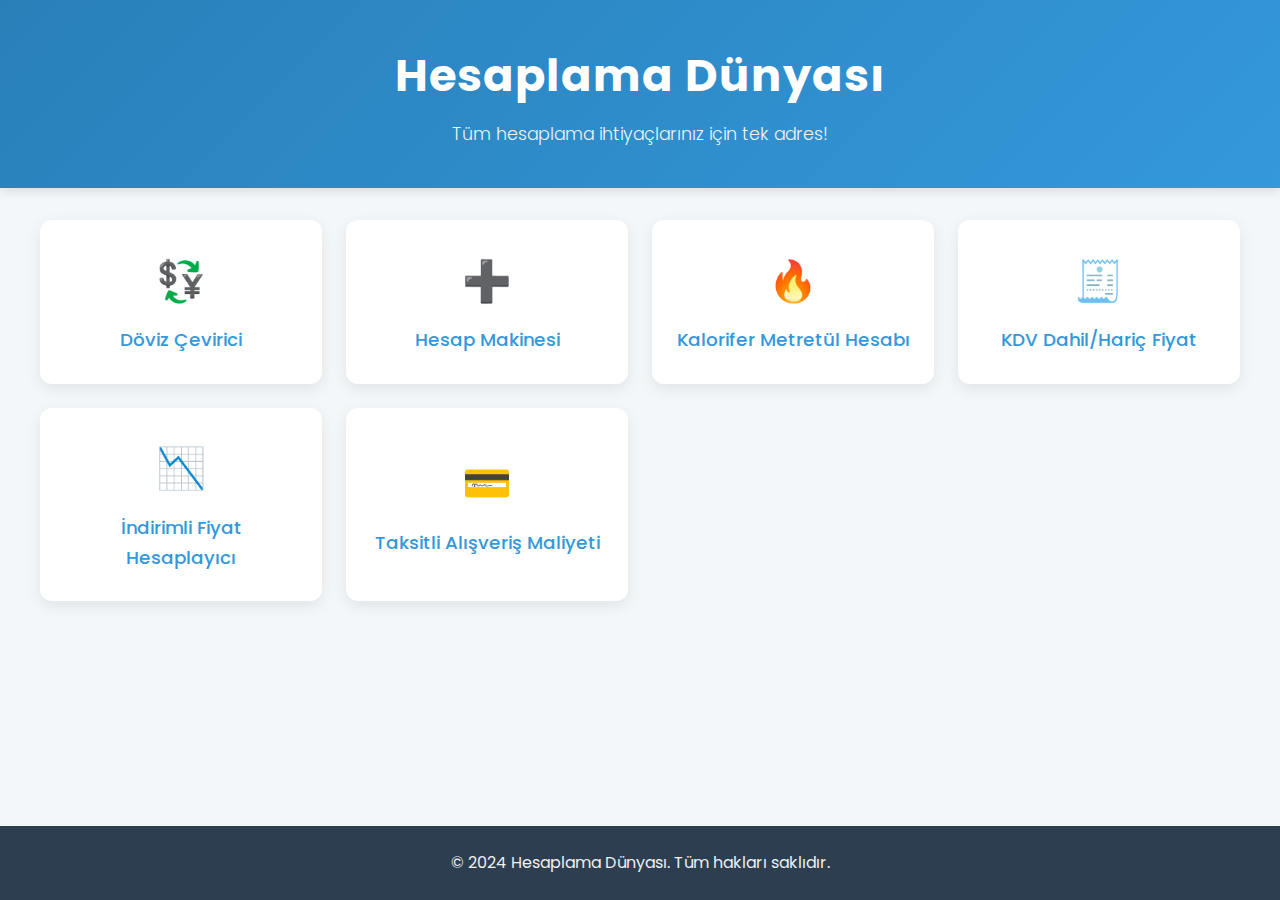
<file: index.html>
<!DOCTYPE html>
<html lang="tr">
<head>
    <meta charset="UTF-8">
    <meta name="viewport" content="width=device-width, initial-scale=1.0">
    <title>Hesaplama Dünyası - Ana Sayfa</title>
    <link rel="stylesheet" href="style.css">
    <link href="https://fonts.googleapis.com/css2?family=Poppins:wght@300;400;500;600;700&display=swap" rel="stylesheet">
</head>
<body>
    <header>
        <h1>Hesaplama Dünyası</h1>
        <p>Tüm hesaplama ihtiyaçlarınız için tek adres!</p>
    </header>

    <main>
        <section class="tool-grid">
            <a href="doviz-cevirme.html" class="tool-button">
                <span class="button-icon">💱</span>
                Döviz Çevirici
            </a>
            <a href="hesap-makinesi.html" class="tool-button">
                <span class="button-icon">➕</span>
                Hesap Makinesi
            </a>
            <a href="kalorifer-hesaplama.html" class="tool-button">
                <span class="button-icon">🔥</span>
                Kalorifer Metretül Hesabı
            </a>
            <a href="kdv-hesaplama.html" class="tool-button">
                <span class="button-icon">🧾</span>
                KDV Dahil/Hariç Fiyat
            </a>
            <a href="indirim-hesaplama.html" class="tool-button">
                <span class="button-icon">📉</span>
                İndirimli Fiyat Hesaplayıcı
            </a>
            <a href="taksit-hesaplama.html" class="tool-button">
                <span class="button-icon">💳</span>
                Taksitli Alışveriş Maliyeti
            </a>
        </section>
    </main>

    <footer>
        <p>© 2024 Hesaplama Dünyası. Tüm hakları saklıdır.</p>
    </footer>

    <script src="script.js"></script>
</body>
</html>
</file>
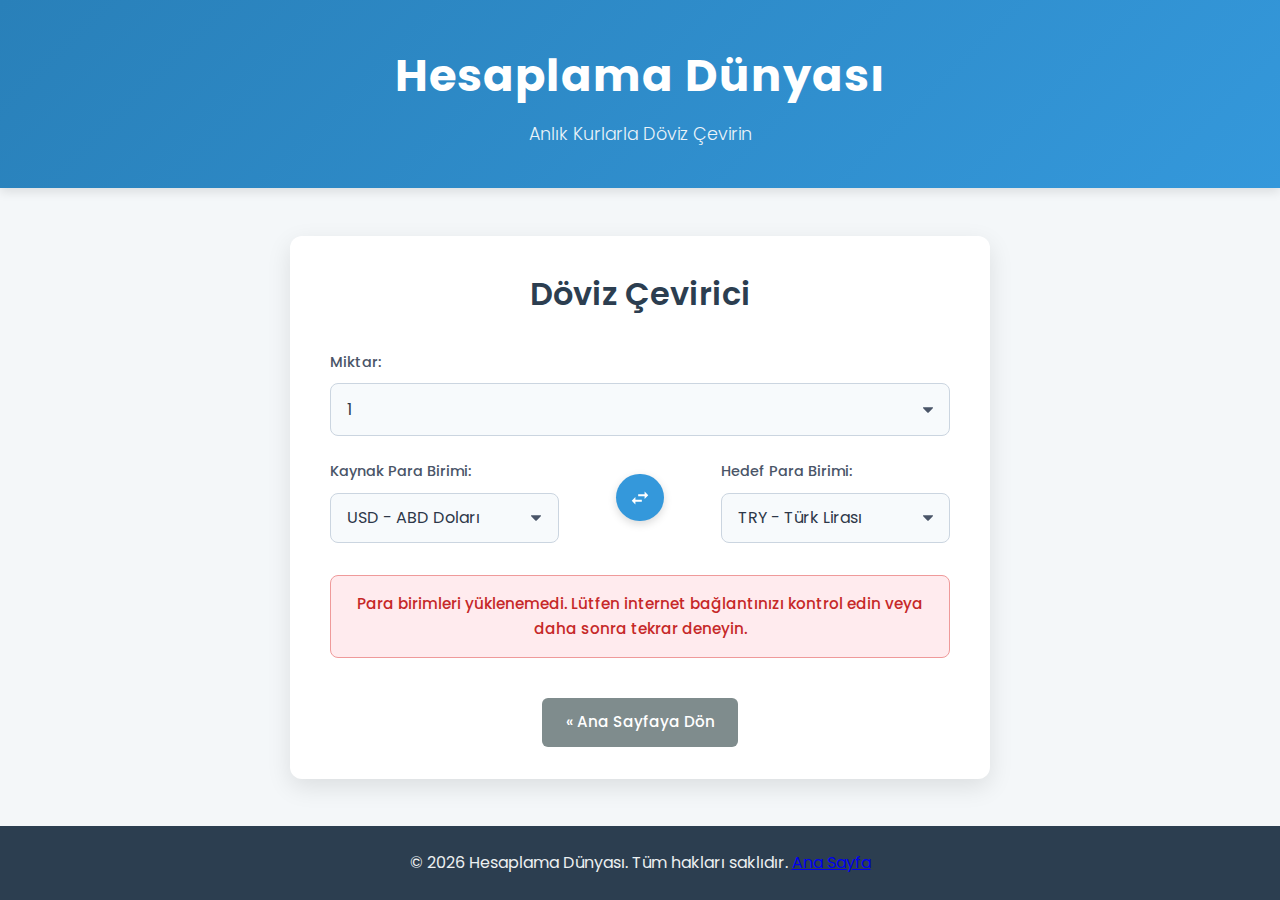
<file: doviz-cevirme.html>
<!DOCTYPE html>
<html lang="tr">
<head>
    <meta charset="UTF-8">
    <meta name="viewport" content="width=device-width, initial-scale=1.0">
    <title>Döviz Çevirici - Hesaplama Dünyası</title>
    <link rel="stylesheet" href="style.css"> <!-- Ana stil dosyası -->
    <link rel="stylesheet" href="currency-converter.css"> <!-- Bu sayfaya özel stiller -->
    <link href="https://fonts.googleapis.com/css2?family=Poppins:wght@300;400;500;600;700&display=swap" rel="stylesheet">
</head>
<body>
    <header>
        <h1><a href="index.html" class="header-link-nav">Hesaplama Dünyası</a></h1>
        <p>Anlık Kurlarla Döviz Çevirin</p>
    </header>

    <main class="page-container">
        <div class="tool-container currency-converter-container">
            <h2>Döviz Çevirici</h2>

            <div class="converter-form">
                <div class="form-group amount-group">
                    <label for="amount">Miktar:</label>
                    <input type="number" id="amount" value="1" min="0.01" step="any" placeholder="Örn: 100" aria-label="Çevrilecek Miktar">
                </div>

                <div class="form-group currency-group from-currency-group">
                    <label for="from-currency">Kaynak Para Birimi:</label>
                    <select id="from-currency" aria-label="Kaynak Para Birimi">
                        <option value="">Yükleniyor...</option>
                    </select>
                </div>

                <div class="swap-button-container">
                    <button id="swap-currencies" type="button" title="Para Birimlerini Değiştir" aria-label="Para Birimlerini Değiştir">
                        <svg xmlns="http://www.w3.org/2000/svg" viewBox="0 0 24 24" fill="currentColor" width="24" height="24" aria-hidden="true">
                            <path d="M6.99 11L3 15l3.99 4v-3H14v-2H6.99v-3zM21 9l-3.99-4v3H10v2h7.01v3L21 9z"/>
                        </svg>
                    </button>
                </div>

                <div class="form-group currency-group to-currency-group">
                    <label for="to-currency">Hedef Para Birimi:</label>
                    <select id="to-currency" aria-label="Hedef Para Birimi">
                        <option value="">Yükleniyor...</option>
                    </select>
                </div>
            </div>

            <div class="result-area" id="result-area" aria-live="polite">
                <p id="conversion-rate-info" class="rate-info">Kur bilgisi hesaplanıyor...</p>
                <p id="conversion-result" class="final-result"><strong>Sonuç:</strong> Hesaplanıyor...</p>
                <p id="last-updated-info" class="subtle-text">Oranlar en son ... tarihinde güncellendi.</p>
            </div>

            <div class="error-message-container" id="error-message-box" style="display: none;" role="alert">
                <!-- Hata mesajı JS ile buraya eklenecek -->
            </div>

            <div class="back-to-home">
                <a href="index.html" class="btn-secondary">« Ana Sayfaya Dön</a>
            </div>
        </div>
    </main>

    <footer>
        <p>© <span id="current-year"></span> Hesaplama Dünyası. Tüm hakları saklıdır. <a href="index.html">Ana Sayfa</a></p>
    </footer>

    <script src="currency-converter.js"></script>
</body>
</html>
</file>
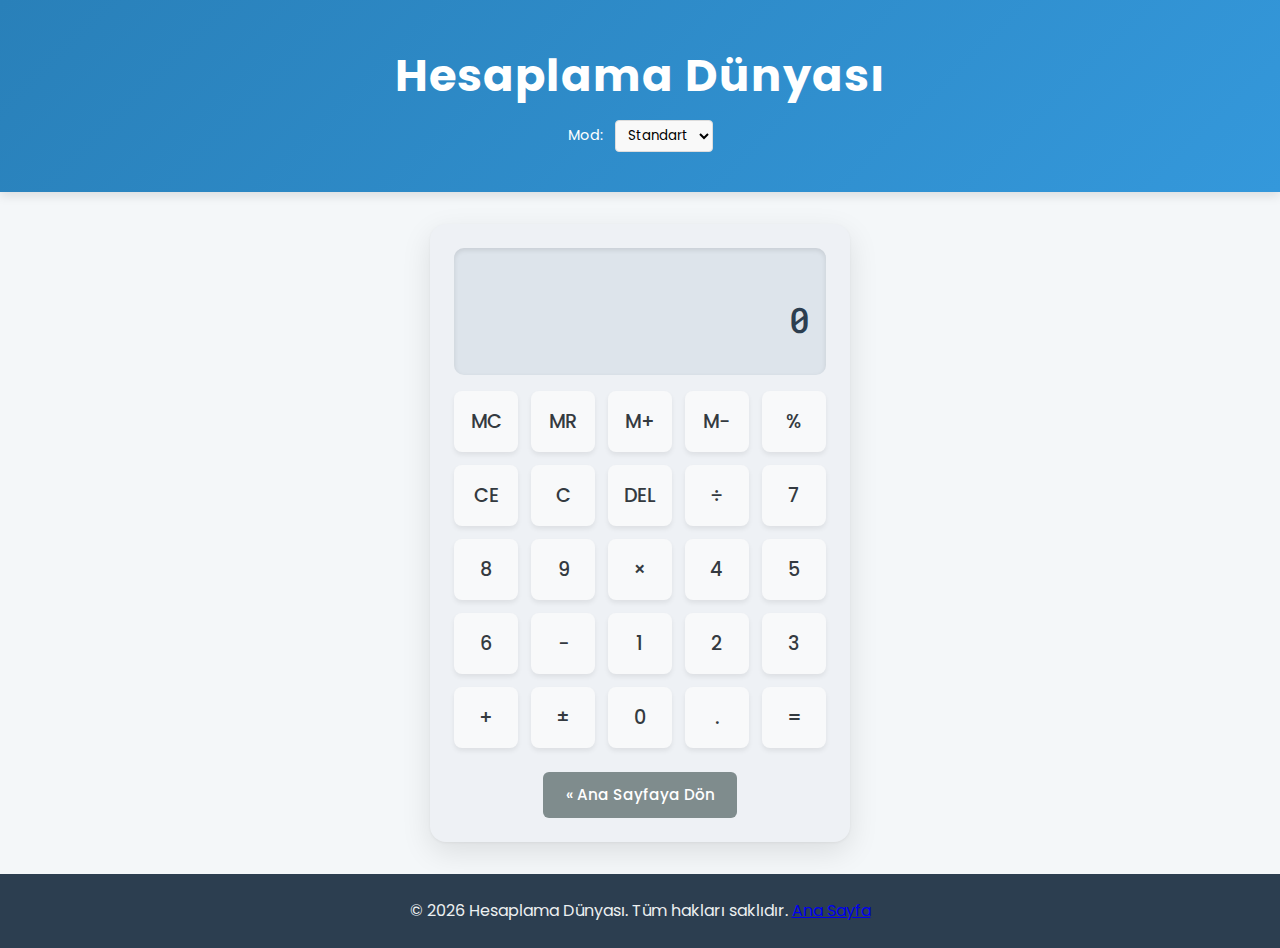
<file: hesap-makinesi.html>
<!DOCTYPE html>
<html lang="tr">
<head>
    <meta charset="UTF-8">
    <meta name="viewport" content="width=device-width, initial-scale=1.0">
    <title>Hesap Makinesi - Hesaplama Dünyası</title>
    <link rel="stylesheet" href="style.css">
    <link rel="stylesheet" href="calculator.css">
    <link href="https://fonts.googleapis.com/css2?family=Poppins:wght@300;400;500;600;700&display=swap" rel="stylesheet">
    <link href="https://fonts.googleapis.com/css2?family=Roboto+Mono:wght@400;500&display=swap" rel="stylesheet"> <!-- Ekran için monospace font -->
</head>
<body>
    <header>
        <h1><a href="index.html" class="header-link-nav">Hesaplama Dünyası</a></h1>
        <div class="calculator-mode-selector">
            <label for="calc-mode">Mod:</label>
            <select id="calc-mode">
                <option value="standard" selected>Standart</option>
                <option value="scientific">Bilimsel</option>
            </select>
        </div>
    </header>

    <main class="page-container">
        <div class="tool-container calculator-container">
            <div class="calculator">
                <div class="calculator-screen">
                    <div id="previous-operand" class="previous-operand"></div>
                    <div id="current-operand" class="current-operand">0</div>
                </div>
                <div class="calculator-buttons">
                    <!-- Bilimsel Mod Butonları (Başlangıçta gizli olabilir) -->
                    <button data-operation="toggle-angle" class="btn-scientific span-1" style="display:none;" title="Açı Birimi (DEG/RAD)">DEG</button>
                    <button data-operation="inv" class="btn-scientific" style="display:none;" title="Ters Fonksiyonlar (INV)">INV</button>
                    <button data-function="sin" class="btn-scientific" style="display:none;">sin</button>
                    <button data-function="cos" class="btn-scientific" style="display:none;">cos</button>
                    <button data-function="tan" class="btn-scientific" style="display:none;">tan</button>

                    <button data-constant="PI" class="btn-scientific" style="display:none;">π</button>
                    <button data-constant="E" class="btn-scientific" style="display:none;">e</button>
                    <button data-operation="open-parenthesis" class="btn-scientific" style="display:none;">(</button>
                    <button data-operation="close-parenthesis" class="btn-scientific" style="display:none;">)</button>
                    <button data-function="factorial" class="btn-scientific" style="display:none;">n!</button>

                    <button data-function="sqrt" class="btn-scientific" style="display:none;">√</button>
                    <button data-function="pow" class="btn-scientific" style="display:none;">xʸ</button>
                    <button data-function="log" class="btn-scientific" style="display:none;">log</button>
                    <button data-function="ln" class="btn-scientific" style="display:none;">ln</button>
                    <button data-function="exp" class="btn-scientific" style="display:none;">eˣ</button>

                    <!-- Standart Butonlar -->
                    <button data-memory="clear" class="btn-memory">MC</button>
                    <button data-memory="recall" class="btn-memory">MR</button>
                    <button data-memory="add" class="btn-memory">M+</button>
                    <button data-memory="subtract" class="btn-memory">M-</button>
                    <button data-operation="percentage" class="btn-operator">%</button>

                    <button data-action="clear-entry" class="btn-control">CE</button>
                    <button data-action="all-clear" class="btn-control">C</button>
                    <button data-action="delete" class="btn-control">DEL</button>
                    <button data-operator="divide" class="btn-operator">÷</button>

                    <button data-number="7" class="btn-number">7</button>
                    <button data-number="8" class="btn-number">8</button>
                    <button data-number="9" class="btn-number">9</button>
                    <button data-operator="multiply" class="btn-operator">×</button>

                    <button data-number="4" class="btn-number">4</button>
                    <button data-number="5" class="btn-number">5</button>
                    <button data-number="6" class="btn-number">6</button>
                    <button data-operator="subtract" class="btn-operator">−</button>

                    <button data-number="1" class="btn-number">1</button>
                    <button data-number="2" class="btn-number">2</button>
                    <button data-number="3" class="btn-number">3</button>
                    <button data-operator="add" class="btn-operator">+</button>

                    <button data-action="negate" class="btn-number">±</button>
                    <button data-number="0" class="btn-number">0</button>
                    <button data-number="." class="btn-number">.</button>
                    <button data-action="equals" class="btn-equals span-1">=</button>
                </div>
            </div>
            <div class="back-to-home">
                <a href="index.html" class="btn-secondary">« Ana Sayfaya Dön</a>
            </div>
        </div>
    </main>

    <footer>
        <p>© <span id="current-year"></span> Hesaplama Dünyası. Tüm hakları saklıdır. <a href="index.html">Ana Sayfa</a></p>
    </footer>

    <script src="calculator.js"></script>
</body>
</html>
</file>
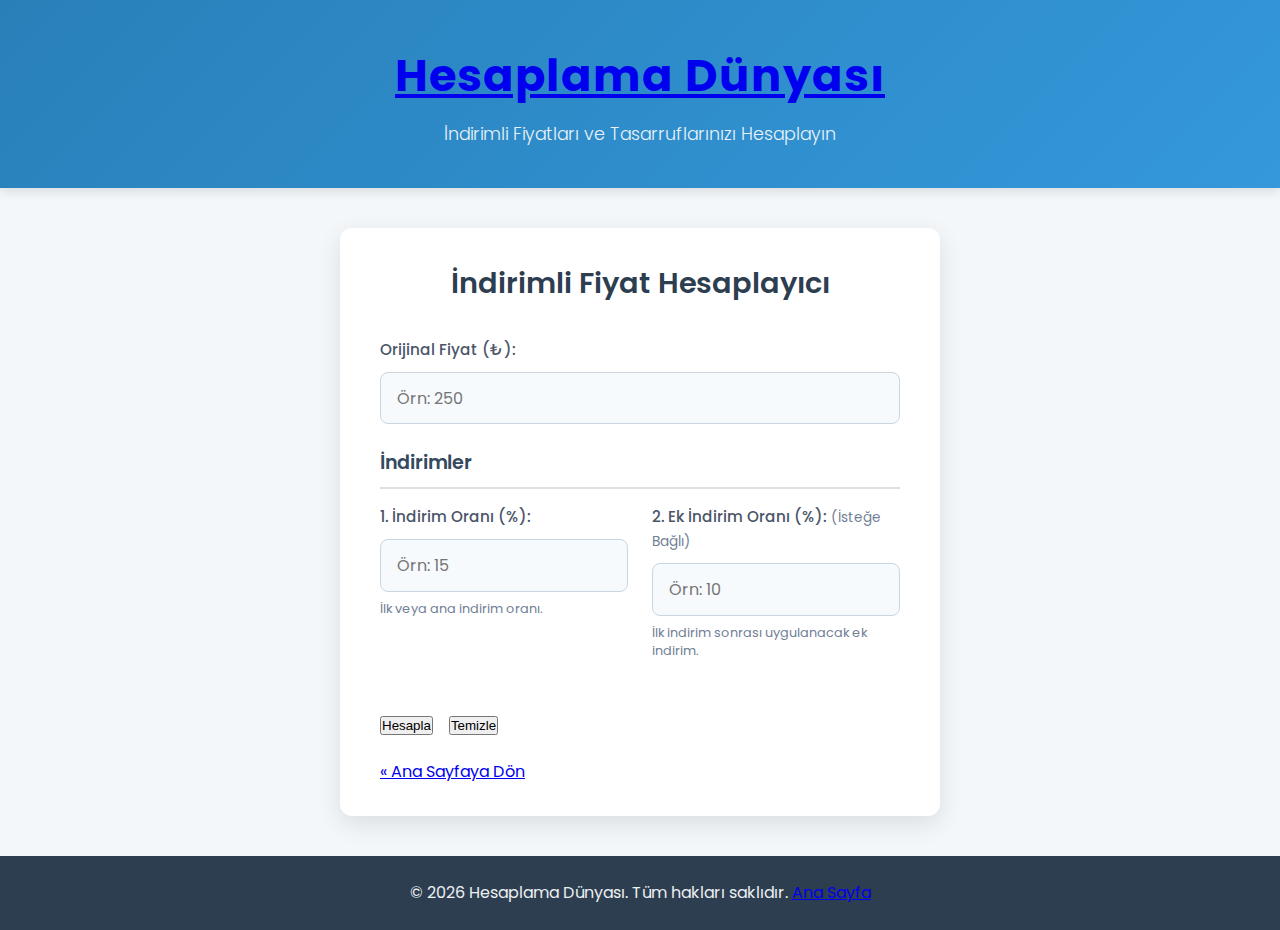
<file: indirim-hesaplama.html>
<!DOCTYPE html>
<html lang="tr">
<head>
    <meta charset="UTF-8">
    <meta name="viewport" content="width=device-width, initial-scale=1.0">
    <title>İndirimli Fiyat Hesaplayıcı - Hesaplama Dünyası</title>
    <link rel="stylesheet" href="style.css">
    <link rel="stylesheet" href="discount-calculator.css">
    <link href="https://fonts.googleapis.com/css2?family=Poppins:wght@300;400;500;600;700&display=swap" rel="stylesheet">
</head>
<body>
    <header>
        <h1><a href="index.html" class="header-link-nav">Hesaplama Dünyası</a></h1>
        <p>İndirimli Fiyatları ve Tasarruflarınızı Hesaplayın</p>
    </header>

    <main class="page-container">
        <div class="tool-container discount-calculator-container">
            <h2>İndirimli Fiyat Hesaplayıcı</h2>

            <form id="discountForm">
                <div class="form-group">
                    <label for="originalPrice">Orijinal Fiyat (₺):</label>
                    <input type="number" id="originalPrice" name="originalPrice" min="0" step="any" required placeholder="Örn: 250">
                </div>

                <div class="form-section-title">İndirimler</div>
                <div class="discount-inputs">
                    <div class="form-group discount-group">
                        <label for="discountRate1">1. İndirim Oranı (%):</label>
                        <input type="number" id="discountRate1" name="discountRate1" min="0" max="100" step="any" placeholder="Örn: 15">
                        <small>İlk veya ana indirim oranı.</small>
                    </div>

                    <div class="form-group discount-group">
                        <label for="discountRate2">2. Ek İndirim Oranı (%): <span class="optional-text">(İsteğe Bağlı)</span></label>
                        <input type="number" id="discountRate2" name="discountRate2" min="0" max="100" step="any" placeholder="Örn: 10">
                        <small>İlk indirim sonrası uygulanacak ek indirim.</small>
                    </div>
                </div>

                <div class="form-group form-actions">
                    <button type="submit" class="btn-primary">Hesapla</button>
                    <button type="reset" class="btn-secondary">Temizle</button>
                </div>
            </form>

            <div id="resultArea" class="result-area" style="display: none;">
                <h3>Hesaplama Sonuçları:</h3>
                <div class="result-item">
                    <span class="result-label">Orijinal Fiyat:</span>
                    <span class="result-value" id="resultOriginalPrice"></span> ₺
                </div>
                <div class="result-item" id="firstDiscountInfo" style="display: none;">
                    <span class="result-label">1. İndirim Tutarı (%<span id="appliedDiscountRate1"></span>):</span>
                    <span class="result-value" id="resultDiscountAmount1"></span> ₺
                </div>
                 <div class="result-item" id="priceAfterFirstDiscountInfo" style="display: none;">
                    <span class="result-label">1. İndirim Sonrası Fiyat:</span>
                    <span class="result-value" id="resultPriceAfterDiscount1"></span> ₺
                </div>
                <div class="result-item" id="secondDiscountInfo" style="display: none;">
                    <span class="result-label">2. Ek İndirim Tutarı (%<span id="appliedDiscountRate2"></span>):</span>
                    <span class="result-value" id="resultDiscountAmount2"></span> ₺
                </div>
                <div class="result-item highlight-result">
                    <span class="result-label">İndirimli Son Fiyat:</span>
                    <span class="result-value" id="resultFinalPrice"></span> ₺
                </div>
                <div class="result-item savings-result">
                    <span class="result-label">Toplam Tasarruf:</span>
                    <span class="result-value" id="resultTotalSavings"></span> ₺
                </div>
                <div class="result-summary" id="resultTotalEffectiveDiscount" style="display: none;">
                    <p>Toplam efektif indirim oranı: Yaklaşık <strong>%<span id="effectiveDiscountRateValue"></span></strong></p>
                </div>
            </div>

            <div class="error-message-container" id="error-message-box" style="display: none;" role="alert">
                <!-- Hata mesajı JS ile buraya eklenecek -->
            </div>

            <div class="back-to-home">
                <a href="index.html" class="btn-secondary">« Ana Sayfaya Dön</a>
            </div>
        </div>
    </main>

    <footer>
        <p>© <span id="current-year"></span> Hesaplama Dünyası. Tüm hakları saklıdır. <a href="index.html">Ana Sayfa</a></p>
    </footer>

    <script src="discount-calculator.js"></script>
</body>
</html>
</file>
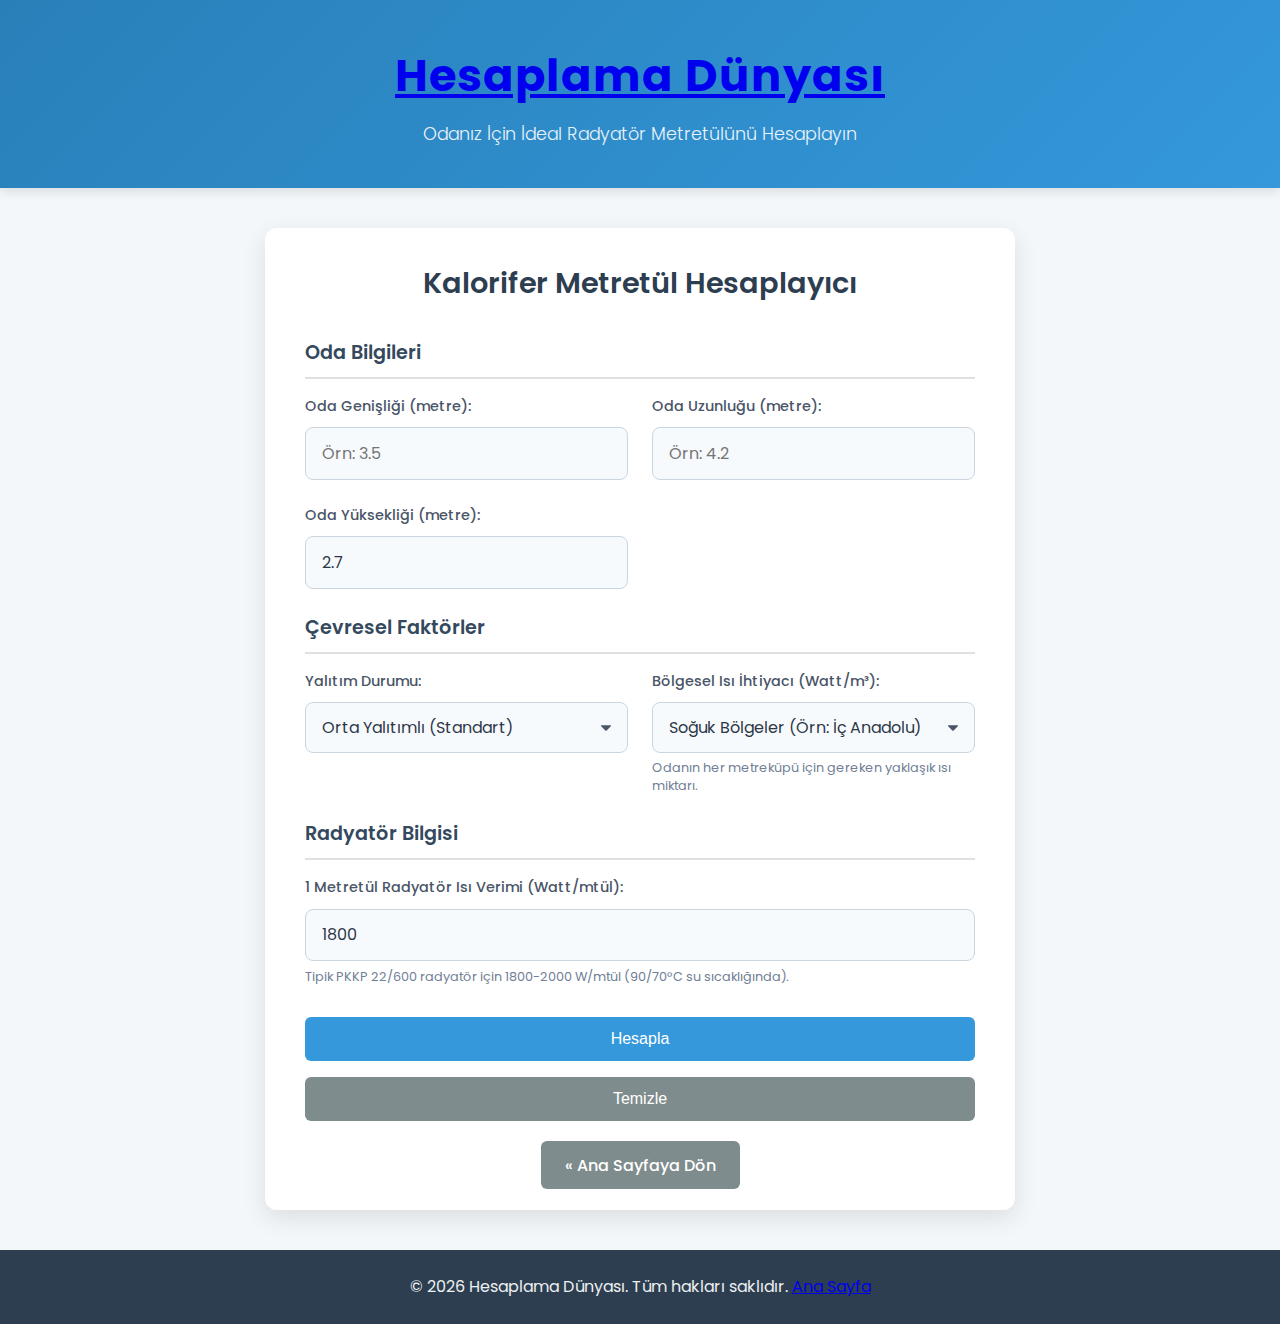
<file: kalorifer-hesaplama.html>
<!DOCTYPE html>
<html lang="tr">
<head>
    <meta charset="UTF-8">
    <meta name="viewport" content="width=device-width, initial-scale=1.0">
    <title>Kalorifer Metretül Hesaplama - Hesaplama Dünyası</title>
    <link rel="stylesheet" href="style.css"> <!-- Ana stil dosyası -->
    <link rel="stylesheet" href="radiator-calculator.css"> <!-- Bu sayfaya özel stiller -->
    <link href="https://fonts.googleapis.com/css2?family=Poppins:wght@300;400;500;600;700&display=swap" rel="stylesheet">
</head>
<body>
    <header>
        <h1><a href="index.html" class="header-link-nav">Hesaplama Dünyası</a></h1>
        <p>Odanız İçin İdeal Radyatör Metretülünü Hesaplayın</p>
    </header>

    <main class="page-container">
        <div class="tool-container radiator-calculator-container">
            <h2>Kalorifer Metretül Hesaplayıcı</h2>

            <form id="radiatorForm">
                <div class="form-section-title">Oda Bilgileri</div>
                <div class="form-grid">
                    <div class="form-group">
                        <label for="roomWidth">Oda Genişliği (metre):</label>
                        <input type="number" id="roomWidth" name="roomWidth" min="1" step="0.01" required placeholder="Örn: 3.5">
                    </div>

                    <div class="form-group">
                        <label for="roomLength">Oda Uzunluğu (metre):</label>
                        <input type="number" id="roomLength" name="roomLength" min="1" step="0.01" required placeholder="Örn: 4.2">
                    </div>

                    <div class="form-group">
                        <label for="roomHeight">Oda Yüksekliği (metre):</label>
                        <input type="number" id="roomHeight" name="roomHeight" min="2" step="0.01" value="2.7" required placeholder="Örn: 2.7">
                    </div>
                </div>

                <div class="form-section-title">Çevresel Faktörler</div>
                <div class="form-grid">
                    <div class="form-group">
                        <label for="insulationType">Yalıtım Durumu:</label>
                        <select id="insulationType" name="insulationType">
                            <option value="good" data-factor="1">İyi Yalıtımlı (Yeni, Mantolamalı)</option>
                            <option value="medium" data-factor="1.15" selected>Orta Yalıtımlı (Standart)</option>
                            <option value="poor" data-factor="1.35">Zayıf Yalıtımlı (Eski, Yalıtımsız)</option>
                        </select>
                    </div>

                    <div class="form-group">
                        <label for="regionFactor">Bölgesel Isı İhtiyacı (Watt/m³):</label>
                        <select id="regionFactor" name="regionFactor">
                            <option value="60">Çok Soğuk Bölgeler (Örn: Doğu Anadolu)</option>
                            <option value="50" selected>Soğuk Bölgeler (Örn: İç Anadolu)</option>
                            <option value="45">Orta Soğuk Bölgeler (Örn: Karadeniz Sahil)</option>
                            <option value="40">Ilıman Bölgeler (Örn: Marmara, Ege)</option>
                            <option value="35">Sıcak Bölgeler (Örn: Akdeniz, G.Doğu Sahil)</option>
                        </select>
                        <small>Odanın her metreküpü için gereken yaklaşık ısı miktarı.</small>
                    </div>
                </div>

                <div class="form-section-title">Radyatör Bilgisi</div>
                 <div class="form-grid">
                    <div class="form-group">
                        <label for="radiatorOutput">1 Metretül Radyatör Isı Verimi (Watt/mtül):</label>
                        <input type="number" id="radiatorOutput" name="radiatorOutput" value="1800" min="1000" step="50" required>
                        <small>Tipik PKKP 22/600 radyatör için 1800-2000 W/mtül (90/70°C su sıcaklığında).</small>
                    </div>
                </div>

                <div class="form-group form-actions">
                    <button type="submit" class="btn-primary">Hesapla</button>
                    <button type="reset" class="btn-secondary">Temizle</button>
                </div>
            </form>

            <div id="resultArea" class="result-area" style="display: none;">
                <h3>Hesaplama Sonuçları:</h3>
                <div class="result-item">
                    <span class="result-label">Oda Hacmi:</span>
                    <span class="result-value" id="resultRoomVolume"></span> m³
                </div>
                <div class="result-item">
                    <span class="result-label">Tahmini Isı İhtiyacı:</span>
                    <span class="result-value" id="resultHeatLossWatt"></span> Watt
                    (<span class="result-value" id="resultHeatLossKcal"></span> Kcal/h)
                </div>
                <div class="result-item highlight-result">
                    <span class="result-label">Gerekli Radyatör Metretülü:</span>
                    <span class="result-value" id="resultRadiatorLength"></span> metre
                </div>
                <p class="disclaimer">Bu hesaplama genel bir tahmindir. Kesin ve detaylı ısı kaybı hesabı için bir ısıtma mühendisine danışmanız önerilir. Pencere sayısı, cephe yönü, komşu hacimlerin durumu gibi faktörler sonucu etkileyebilir.</p>
            </div>

            <div class="error-message-container" id="error-message-box" style="display: none;" role="alert">
                <!-- Hata mesajı JS ile buraya eklenecek -->
            </div>

            <div class="back-to-home">
                <a href="index.html" class="btn-secondary">« Ana Sayfaya Dön</a>
            </div>
        </div>
    </main>

    <footer>
        <p>© <span id="current-year"></span> Hesaplama Dünyası. Tüm hakları saklıdır. <a href="index.html">Ana Sayfa</a></p>
    </footer>

    <script src="radiator-calculator.js"></script>
</body>
</html>
</file>
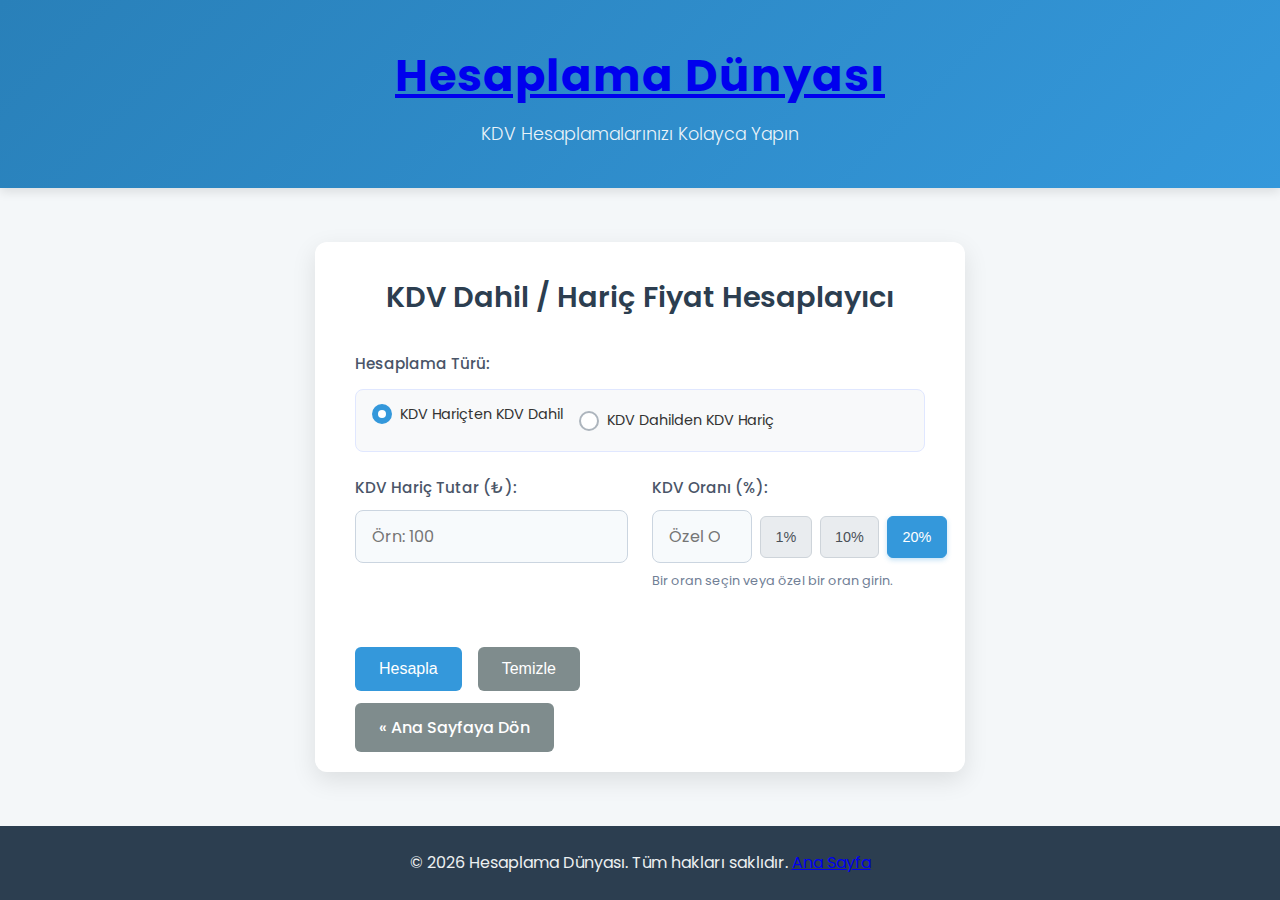
<file: kdv-hesaplama.html>
<!DOCTYPE html>
<html lang="tr">
<head>
    <meta charset="UTF-8">
    <meta name="viewport" content="width=device-width, initial-scale=1.0">
    <title>KDV Dahil/Hariç Hesaplama - Hesaplama Dünyası</title>
    <link rel="stylesheet" href="style.css">
    <link rel="stylesheet" href="vat-calculator.css">
    <link href="https://fonts.googleapis.com/css2?family=Poppins:wght@300;400;500;600;700&display=swap" rel="stylesheet">
</head>
<body>
    <header>
        <h1><a href="index.html" class="header-link-nav">Hesaplama Dünyası</a></h1>
        <p>KDV Hesaplamalarınızı Kolayca Yapın</p>
    </header>

    <main class="page-container">
        <div class="tool-container vat-calculator-container">
            <h2>KDV Dahil / Hariç Fiyat Hesaplayıcı</h2>

            <form id="vatForm">
                <div class="form-group calculation-type-group">
                    <label>Hesaplama Türü:</label>
                    <div class="radio-group">
                        <label class="radio-label">
                            <input type="radio" name="calculationType" value="grossFromNet" checked>
                            <span class="radio-custom"></span> KDV Hariçten KDV Dahil
                        </label>
                        <label class="radio-label">
                            <input type="radio" name="calculationType" value="netFromGross">
                            <span class="radio-custom"></span> KDV Dahilden KDV Hariç
                        </label>
                    </div>
                </div>

                <div class="form-grid">
                    <div class="form-group amount-input-group">
                        <label for="amount" id="amountLabel">KDV Hariç Tutar (₺):</label>
                        <input type="number" id="amount" name="amount" min="0" step="any" required placeholder="Örn: 100">
                    </div>

                    <div class="form-group vat-rate-group">
                        <label for="vatRate">KDV Oranı (%):</label>
                        <div class="vat-options">
                            <input type="number" id="vatRateCustom" name="vatRateCustom" min="0" step="any" placeholder="Özel Oran">
                            <button type="button" class="btn-vat-rate" data-rate="1">1%</button>
                            <button type="button" class="btn-vat-rate" data-rate="10">10%</button>
                            <button type="button" class="btn-vat-rate active" data-rate="20">20%</button>
                        </div>
                        <small>Bir oran seçin veya özel bir oran girin.</small>
                    </div>
                </div>


                <div class="form-group form-actions">
                    <button type="submit" class="btn-primary">Hesapla</button>
                    <button type="reset" class="btn-secondary">Temizle</button>
                </div>
            </form>

            <div id="resultArea" class="result-area" style="display: none;">
                <h3>Hesaplama Sonuçları:</h3>
                <div class="result-grid">
                    <div class="result-item">
                        <span class="result-label" id="labelNetPrice">KDV Hariç Fiyat:</span>
                        <span class="result-value" id="resultNetPrice"></span> ₺
                    </div>
                    <div class="result-item">
                        <span class="result-label">KDV Tutarı:</span>
                        <span class="result-value" id="resultVatAmount"></span> ₺
                    </div>
                    <div class="result-item highlight-result">
                        <span class="result-label" id="labelGrossPrice">KDV Dahil Fiyat:</span>
                        <span class="result-value" id="resultGrossPrice"></span> ₺
                    </div>
                </div>
                 <div class="result-summary" id="resultSummaryText">
                    <!-- Özet metin JS ile eklenecek -->
                </div>
            </div>

            <div class="error-message-container" id="error-message-box" style="display: none;" role="alert">
                <!-- Hata mesajı JS ile buraya eklenecek -->
            </div>

            <div class="back-to-home">
                <a href="index.html" class="btn-secondary">« Ana Sayfaya Dön</a>
            </div>
        </div>
    </main>

    <footer>
        <p>© <span id="current-year"></span> Hesaplama Dünyası. Tüm hakları saklıdır. <a href="index.html">Ana Sayfa</a></p>
    </footer>

    <script src="vat-calculator.js"></script>
</body>
</html>
</file>
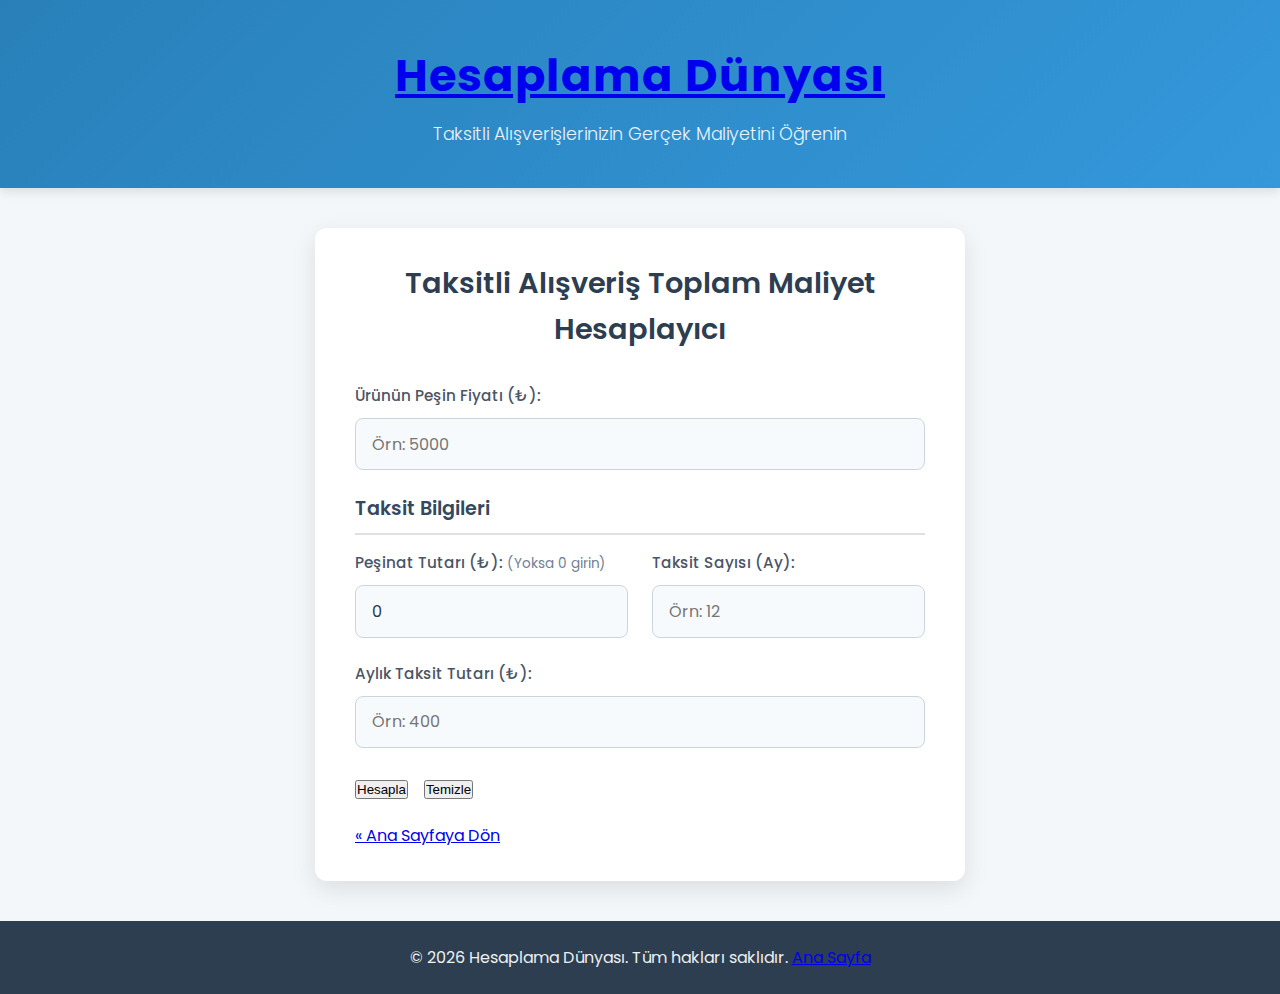
<file: taksit-hesaplama.html>
<!DOCTYPE html>
<html lang="tr">
<head>
    <meta charset="UTF-8">
    <meta name="viewport" content="width=device-width, initial-scale=1.0">
    <title>Taksitli Alışveriş Maliyet Hesaplayıcı - Hesaplama Dünyası</title>
    <link rel="stylesheet" href="style.css">
    <link rel="stylesheet" href="installment-calculator.css">
    <link href="https://fonts.googleapis.com/css2?family=Poppins:wght@300;400;500;600;700&display=swap" rel="stylesheet">
</head>
<body>
    <header>
        <h1><a href="index.html" class="header-link-nav">Hesaplama Dünyası</a></h1>
        <p>Taksitli Alışverişlerinizin Gerçek Maliyetini Öğrenin</p>
    </header>

    <main class="page-container">
        <div class="tool-container installment-calculator-container">
            <h2>Taksitli Alışveriş Toplam Maliyet Hesaplayıcı</h2>

            <form id="installmentForm">
                <div class="form-group">
                    <label for="cashPrice">Ürünün Peşin Fiyatı (₺):</label>
                    <input type="number" id="cashPrice" name="cashPrice" min="0" step="any" required placeholder="Örn: 5000">
                </div>

                <div class="form-section-title">Taksit Bilgileri</div>
                <div class="form-grid">
                    <div class="form-group">
                        <label for="downPayment">Peşinat Tutarı (₺): <span class="optional-text">(Yoksa 0 girin)</span></label>
                        <input type="number" id="downPayment" name="downPayment" min="0" step="any" value="0" placeholder="Örn: 1000">
                    </div>

                    <div class="form-group">
                        <label for="numberOfInstallments">Taksit Sayısı (Ay):</label>
                        <input type="number" id="numberOfInstallments" name="numberOfInstallments" min="1" step="1" required placeholder="Örn: 12">
                    </div>
                </div>
                <div class="form-group">
                     <label for="monthlyPayment">Aylık Taksit Tutarı (₺):</label>
                     <input type="number" id="monthlyPayment" name="monthlyPayment" min="0" step="any" required placeholder="Örn: 400">
                </div>


                <div class="form-group form-actions">
                    <button type="submit" class="btn-primary">Hesapla</button>
                    <button type="reset" class="btn-secondary">Temizle</button>
                </div>
            </form>

            <div id="resultArea" class="result-area" style="display: none;">
                <h3>Hesaplama Sonuçları:</h3>
                <div class="result-item">
                    <span class="result-label">Ürünün Peşin Fiyatı:</span>
                    <span class="result-value" id="resultCashPrice"></span> ₺
                </div>
                <div class="result-item">
                    <span class="result-label">Ödenen Peşinat:</span>
                    <span class="result-value" id="resultDownPayment"></span> ₺
                </div>
                <div class="result-item">
                    <span class="result-label">Kalan Taksitli Tutar:</span>
                    <span class="result-value" id="resultRemainingAmount"></span> ₺
                </div>
                <hr class="result-divider">
                <div class="result-item">
                    <span class="result-label">Aylık Taksit Tutarı:</span>
                    <span class="result-value" id="resultMonthlyPayment"></span> ₺
                </div>
                <div class="result-item">
                    <span class="result-label">Taksit Sayısı:</span>
                    <span class="result-value" id="resultNumberOfInstallments"></span> Ay
                </div>
                <div class="result-item">
                    <span class="result-label">Toplam Ödenecek Taksit Tutarı:</span>
                    <span class="result-value" id="resultTotalInstallmentPayment"></span> ₺
                </div>
                <hr class="result-divider">
                <div class="result-item highlight-result cost-result">
                    <span class="result-label">Taksitli Toplam Maliyet:</span>
                    <span class="result-value" id="resultTotalCost"></span> ₺
                </div>
                <div class="result-item highlight-result difference-result">
                    <span class="result-label">Toplam Vade Farkı / Ek Maliyet:</span>
                    <span class="result-value" id="resultTotalDifference"></span> ₺
                </div>
                <div class="result-summary" id="summaryText">
                    <!-- Özet metin JS ile eklenecek -->
                </div>
            </div>

            <div class="error-message-container" id="error-message-box" style="display: none;" role="alert">
                <!-- Hata mesajı JS ile buraya eklenecek -->
            </div>

            <div class="back-to-home">
                <a href="index.html" class="btn-secondary">« Ana Sayfaya Dön</a>
            </div>
        </div>
    </main>

    <footer>
        <p>© <span id="current-year"></span> Hesaplama Dünyası. Tüm hakları saklıdır. <a href="index.html">Ana Sayfa</a></p>
    </footer>

    <script src="installment-calculator.js"></script>
</body>
</html>
</file>
<file: style.css>
/* Genel Sıfırlamalar ve Ayarlar */
* {
    margin: 0;
    padding: 0;
    box-sizing: border-box;
}

body {
    font-family: 'Poppins', sans-serif;
    line-height: 1.6;
    background-color: #f4f7f9; /* Açık, yumuşak bir arka plan */
    color: #333;
    display: flex;
    flex-direction: column;
    min-height: 100vh; /* Sayfanın en az ekran yüksekliği kadar olmasını sağlar */
    transition: background-color 0.3s, color 0.3s; /* Tema geçişleri için hazırlık */
}

/* Header Stilleri */
header {
    background: linear-gradient(135deg, #2980b9, #3498db); /* Hoş bir gradient */
    color: #ffffff;
    padding: 2.5rem 1rem;
    text-align: center;
    box-shadow: 0 4px 10px rgba(0, 0, 0, 0.1);
}

header h1 {
    font-size: 2.8rem;
    font-weight: 700;
    margin-bottom: 0.5rem;
    letter-spacing: 1px;
}

header p {
    font-size: 1.1rem;
    font-weight: 300;
    opacity: 0.9;
}

/* Ana İçerik Stilleri */
main {
    flex-grow: 1; /* Footer'ı aşağı itmek için */
    padding: 2rem 1rem; /* Kenarlardan boşluk */
    display: flex;
    justify-content: center;
    align-items: flex-start; /* İçeriği üste yasla */
}

.tool-grid {
    display: grid;
    /* Otomatik olarak sığdığı kadar sütun oluştur, her biri en az 280px, en fazla 1fr */
    grid-template-columns: repeat(auto-fit, minmax(280px, 1fr));
    gap: 1.5rem; /* Butonlar arası boşluk */
    width: 100%;
    max-width: 1200px; /* Izgaranın maksimum genişliği */
}

/* Buton Stilleri */
.tool-button {
    background-color: #ffffff;
    color: #3498db; /* Buton metin rengi */
    padding: 1.8rem 1.5rem;
    text-decoration: none;
    border-radius: 12px; /* Oval köşeler */
    text-align: center;
    font-size: 1.15rem;
    font-weight: 500;
    display: flex; /* İkon ve metni hizalamak için */
    flex-direction: column;
    align-items: center;
    justify-content: center;
    box-shadow: 0 5px 15px rgba(0, 0, 0, 0.08);
    transition: transform 0.2s ease-in-out, box-shadow 0.2s ease-in-out, background-color 0.2s ease-in-out;
    min-height: 150px; /* Butonların eşit yüksekliğe sahip olması için */
}

.tool-button:hover, .tool-button:focus {
    transform: translateY(-5px) scale(1.03); /* Hafif yukarı ve büyüme efekti */
    box-shadow: 0 8px 20px rgba(52, 152, 219, 0.3); /* Daha belirgin gölge */
    background-color: #3498db;
    color: #ffffff;
}

.tool-button:active {
    transform: translateY(-2px) scale(1);
    box-shadow: 0 4px 10px rgba(52, 152, 219, 0.2);
}

.button-icon {
    font-size: 2.5rem; /* İkon boyutu */
    margin-bottom: 0.8rem;
    transition: transform 0.3s ease;
}

.tool-button:hover .button-icon {
    transform: scale(1.1) rotate(5deg); /* İkona hover efekti */
}


/* Footer Stilleri */
footer {
    background-color: #2c3e50; /* Koyu bir alt bilgi */
    color: #ecf0f1;
    text-align: center;
    padding: 1.5rem 1rem;
    margin-top: auto; /* İçerik az olsa bile sayfanın en altında kalmasını sağlar */
}

/* Responsive Tasarım Ayarlamaları */
@media (max-width: 768px) {
    header h1 {
        font-size: 2.2rem;
    }
    header p {
        font-size: 1rem;
    }
    .tool-grid {
        gap: 1rem;
        /* Mobil için minmax'ı biraz daha düşürebiliriz veya tek sütuna geçirebiliriz. auto-fit bunu zaten yapar. */
        grid-template-columns: repeat(auto-fit, minmax(250px, 1fr));
    }
    .tool-button {
        padding: 1.5rem 1.2rem;
        font-size: 1.05rem;
        min-height: 130px;
    }
    .button-icon {
        font-size: 2rem;
    }
}

@media (max-width: 480px) {
    header {
        padding: 2rem 1rem;
    }
    header h1 {
        font-size: 1.8rem;
    }
    main {
        padding: 1.5rem 0.8rem;
    }
    .tool-grid {
        /* En küçük ekranlarda tek sütun daha iyi olabilir */
        grid-template-columns: 1fr;
    }
    .tool-button {
        min-height: auto; /* Tek sütunda yükseklik kısıtlaması gereksiz */
        padding: 1.2rem 1rem;
    }
}
</file>
<file: currency-converter.css>
/* currency-converter.css */

/* --- Genel Sayfa ve Araç Konteyneri Stilleri (style.css'ten bazılarını devralır/üzerine yazar) --- */
.page-container {
    flex-grow: 1;
    width: 100%;
    padding: 1.5rem 1rem; /* Kenarlardan boşluk */
    display: flex;
    flex-direction: column;
    align-items: center;
}

.tool-container {
    background-color: #ffffff;
    padding: 2rem 2.5rem;
    border-radius: 12px;
    box-shadow: 0 8px 25px rgba(0, 0, 0, 0.1);
    width: 100%;
    max-width: 700px; /* Konteynerin maksimum genişliği */
    margin: 1rem auto;
}

.tool-container h2 {
    text-align: center;
    color: #2c3e50; /* Koyu mavi-gri */
    margin-bottom: 2rem;
    font-size: 2rem;
    font-weight: 600;
}

.header-link-nav { /* style.css'te de olabilir, burada spesifiklik için ekliyorum */
    color: #ffffff;
    text-decoration: none;
    transition: opacity 0.2s ease-in-out;
}
.header-link-nav:hover {
    opacity: 0.8;
}

/* --- Döviz Çeviriciye Özel Stiller --- */
.currency-converter-container .converter-form {
    display: grid;
    grid-template-columns: 1fr; /* Mobil öncelikli: Tek sütun */
    gap: 1.2rem;
    align-items: end; /* Etiket ve inputların altını hizala */
    margin-bottom: 2rem;
}

/* Orta ve büyük ekranlar için grid düzeni */
@media (min-width: 600px) {
    .currency-converter-container .converter-form {
        grid-template-columns: 2fr 1fr 2fr; /* Miktar | Kaynak - Takas - Hedef */
        grid-template-areas: /* Daha temiz bir tanımlama için */
            "amount amount amount"
            "from   swap  to";
        gap: 1.5rem;
        align-items: end;
    }
    .currency-converter-container .amount-group { grid-area: amount; }
    .currency-converter-container .from-currency-group { grid-area: from; }
    .currency-converter-container .to-currency-group { grid-area: to; }
    .currency-converter-container .swap-button-container {
        grid-area: swap;
        align-self: center; /* Butonu dikeyde ortala */
        margin-bottom: 0.5rem; /* Inputlarla hizalamak için gerekebilir */
    }
}

.currency-converter-container .form-group {
    display: flex;
    flex-direction: column;
}

.currency-converter-container .form-group label {
    margin-bottom: 0.6rem;
    font-size: 0.9rem;
    color: #4a5568; /* Biraz daha yumuşak bir gri */
    font-weight: 500;
}

.currency-converter-container .form-group input[type="number"],
.currency-converter-container .form-group select {
    width: 100%;
    padding: 0.8rem 1rem;
    border: 1px solid #cbd5e0; /* Daha yumuşak bir border */
    border-radius: 8px;
    font-size: 1rem;
    font-family: 'Poppins', sans-serif;
    background-color: #f7fafc; /* Çok açık gri arka plan */
    color: #2d3748;
    transition: border-color 0.2s ease, box-shadow 0.2s ease;
    appearance: none; /* Tarayıcı varsayılan okunu kaldırır */
    -webkit-appearance: none;
    -moz-appearance: none;
    background-image: url('data:image/svg+xml;charset=US-ASCII,%3Csvg%20xmlns%3D%22http%3A%2F%2Fwww.w3.org%2F2000%2Fsvg%22%20width%3D%22292.4%22%20height%3D%22292.4%22%3E%3Cpath%20fill%3D%22%234A5568%22%20d%3D%22M287%2069.4a17.6%2017.6%200%200%200-13-5.4H18.4c-5%200-9.3%201.8-12.9%205.4A17.6%2017.6%200%200%200%200%2082.2c0%205%201.8%209.3%205.4%2012.9l128%20127.9c3.6%203.6%207.8%205.4%2012.8%205.4s9.2-1.8%2012.8-5.4L287%2095c3.5-3.5%205.4-7.8%205.4-12.8%200-5-1.9-9.4-5.4-13.8z%22%2F%3E%3C%2Fsvg%3E');
    background-repeat: no-repeat;
    background-position: right 1rem center;
    background-size: 0.65em auto;
    padding-right: 2.5rem; /* Ok için yer ayır */
}
.currency-converter-container .form-group select::-ms-expand { /* IE için özel select oku gizleme */
    display: none;
}

.currency-converter-container .form-group input[type="number"]:focus,
.currency-converter-container .form-group select:focus {
    outline: none;
    border-color: #3498db; /* Ana renk */
    box-shadow: 0 0 0 3px rgba(52, 152, 219, 0.25); /* Ana renkle uyumlu odak gölgesi */
}

/* Miktar inputu için tarayıcıların arttır/azalt oklarını gizle (isteğe bağlı) */
.currency-converter-container .form-group input[type="number"]::-webkit-outer-spin-button,
.currency-converter-container .form-group input[type="number"]::-webkit-inner-spin-button {
    -webkit-appearance: none;
    margin: 0;
}
.currency-converter-container .form-group input[type="number"] {
    -moz-appearance: textfield; /* Firefox için */
}


.currency-converter-container .swap-button-container {
    display: flex;
    justify-content: center;
    align-items: center;
}

.currency-converter-container #swap-currencies {
    background-color: #3498db;
    color: white;
    border: none;
    padding: 0.8rem;
    border-radius: 50%; /* Tam daire */
    cursor: pointer;
    display: flex;
    align-items: center;
    justify-content: center;
    transition: background-color 0.2s ease, transform 0.3s ease-out;
    box-shadow: 0 3px 8px rgba(0,0,0,0.15);
}

.currency-converter-container #swap-currencies:hover,
.currency-converter-container #swap-currencies:focus {
    background-color: #2980b9; /* Hover'da biraz koyu */
    transform: rotate(180deg) scale(1.1);
    outline: none; /* Odak için kendi stilimizi kullanacağız veya tarayıcı varsayılanını bırakacağız */
    box-shadow: 0 4px 12px rgba(41, 128, 185, 0.3);
}
.currency-converter-container #swap-currencies:focus-visible { /* Klavye odaklanması için belirgin stil */
    outline: 2px solid #2980b9;
    outline-offset: 2px;
}

.currency-converter-container #swap-currencies svg {
    width: 22px; /* İkon boyutu */
    height: 22px;
    fill: white;
}

.currency-converter-container .result-area {
    margin-top: 2rem;
    padding: 1.5rem;
    background-color: #e9f5ff; /* Açık mavi arka plan */
    border-radius: 8px;
    border-left: 5px solid #3498db; /* Sol tarafta vurgu çizgisi */
    text-align: left;
    transition: opacity 0.3s ease;
}
.currency-converter-container .result-area.loading {
    opacity: 0.7; /* Yüklenirken biraz soluk */
}

.currency-converter-container .result-area p {
    margin: 0.7rem 0;
    color: #333;
}

.currency-converter-container .rate-info {
    font-size: 1rem;
    font-weight: 500;
    color: #2c3e50;
}

.currency-converter-container .final-result {
    font-size: 1.8rem;
    font-weight: 600;
    color: #27ae60; /* Başarı/sonuç rengi */
    margin: 1rem 0;
}
.currency-converter-container .final-result strong {
    color: #34495e; /* "Sonuç:" yazısının rengi */
    font-weight: 500;
    margin-right: 0.5rem;
}

.currency-converter-container .subtle-text {
    font-size: 0.85rem;
    color: #7f8c8d; /* Gri, daha az önemli metin */
}

.currency-converter-container .error-message-container {
    background-color: #ffebee; /* Açık kırmızı */
    color: #c62828; /* Koyu kırmızı */
    padding: 1rem 1.5rem;
    border-radius: 8px;
    text-align: center;
    margin-top: 1.5rem;
    border: 1px solid #ef9a9a; /* Kırmızı border */
    font-weight: 500;
    font-size: 0.95rem;
}

.currency-converter-container .back-to-home {
    margin-top: 2.5rem;
    text-align: center;
}

/* style.css'e de eklenebilecek genel bir ikincil buton stili */
.btn-secondary {
    display: inline-block;
    padding: 0.7rem 1.4rem;
    background-color: #7f8c8d; /* Nötr gri */
    color: #ffffff;
    text-decoration: none;
    border-radius: 6px;
    font-size: 0.95rem;
    font-weight: 500;
    transition: background-color 0.2s ease, transform 0.2s ease;
    border: 1px solid transparent;
}

.btn-secondary:hover, .btn-secondary:focus {
    background-color: #6c7a7d; /* Hover'da biraz koyu */
    transform: translateY(-2px);
    color: #ffffff;
    outline: none;
}
.btn-secondary:focus-visible {
    outline: 2px solid #525f62;
    outline-offset: 1px;
}


/* --- Responsive Tasarım İyileştirmeleri --- */
@media (max-width: 768px) {
    .tool-container {
        padding: 1.8rem 1.5rem;
        margin: 1rem 0.5rem;
    }
    .tool-container h2 {
        font-size: 1.8rem;
    }
    .currency-converter-container .final-result {
        font-size: 1.6rem;
    }
}

@media (max-width: 480px) {
    .page-container {
        padding: 1rem 0.5rem;
    }
    .tool-container {
        padding: 1.5rem 1rem; /* Mobil için daha az padding */
    }
    .tool-container h2 {
        font-size: 1.6rem;
    }
    .currency-converter-container .form-group input[type="number"],
    .currency-converter-container .form-group select {
        padding: 0.75rem 0.8rem;
        padding-right: 2.2rem; /* Ok için mobil padding */
        font-size: 0.95rem;
    }
    .currency-converter-container .result-area {
        padding: 1.2rem;
    }
    .currency-converter-container .final-result {
        font-size: 1.4rem;
    }
    .currency-converter-container #swap-currencies {
        padding: 0.7rem;
    }
    .currency-converter-container #swap-currencies svg {
        width: 20px;
        height: 20px;
    }
    .btn-secondary {
        padding: 0.6rem 1.2rem;
        font-size: 0.9rem;
    }
}
</file>
<file: calculator.css>
/* calculator.css */

/* --- Genel Sayfa ve Araç Konteyneri Stilleri (style.css'ten bazılarını devralır/üzerine yazar) --- */
.page-container {
    flex-grow: 1;
    width: 100%;
    padding: 1rem;
    display: flex;
    flex-direction: column;
    align-items: center;
    justify-content: flex-start; /* Hesap makinesini üste yakın tut */
}

.tool-container.calculator-container {
    background-color: #eef1f5; /* Hesap makinesi için biraz farklı bir arka plan */
    padding: 1.5rem;
    border-radius: 16px; /* Daha yumuşak köşeler */
    box-shadow: 0 10px 30px rgba(0, 0, 0, 0.1), 0 1px 3px rgba(0,0,0,0.05);
    width: 100%;
    max-width: 420px; /* Standart mod için ideal genişlik */
    margin: 1rem auto;
    transition: max-width 0.3s ease-in-out; /* Mod değişiminde genişlik animasyonu */
}
.tool-container.calculator-container.scientific-mode {
    max-width: 680px; /* Bilimsel mod için daha geniş */
}

.header-link-nav {
    color: #ffffff;
    text-decoration: none;
    transition: opacity 0.2s ease-in-out;
}
.header-link-nav:hover {
    opacity: 0.8;
}

.calculator-mode-selector {
    margin-top: 0.5rem;
    color: #fff; /* Header içindeki metin rengiyle uyumlu */
    font-size: 0.9rem;
}
.calculator-mode-selector label {
    margin-right: 0.5rem;
}
.calculator-mode-selector select {
    padding: 0.3rem 0.5rem;
    border-radius: 4px;
    border: 1px solid #ddd;
    background-color: #f9f9f9;
    font-family: 'Poppins', sans-serif;
    cursor: pointer;
}
.calculator-mode-selector select:focus {
    outline: 2px solid #3498db;
}


/* --- Hesap Makinesi Ana Yapısı --- */
.calculator {
    display: flex;
    flex-direction: column;
    gap: 1rem; /* Ekran ve butonlar arası boşluk */
}

/* --- Ekran Stilleri --- */
.calculator-screen {
    background-color: #dde4eb; /* Ekran için biraz daha koyu */
    color: #2c3e50; /* Koyu yazı rengi */
    padding: 1.5rem 1rem;
    border-radius: 10px;
    text-align: right;
    font-family: 'Roboto Mono', monospace;
    overflow: hidden;
    box-shadow: inset 0 2px 5px rgba(0,0,0,0.1);
    min-height: 80px; /* Minimum yükseklik */
    display: flex;
    flex-direction: column;
    justify-content: space-between;
}

.previous-operand {
    font-size: 1.1rem; /* Biraz daha küçük */
    color: #546e7a; /* Daha soluk renk */
    min-height: 1.5em; /* Satır kaymasını önlemek için */
    word-break: break-all; /* Uzun ifadelerde satır kırma */
}

.current-operand {
    font-size: 2.2rem; /* Ana sayı/sonuç için büyük font */
    font-weight: 500;
    min-height: 1.5em;
    word-break: break-all;
    line-height: 1.2;
}

/* --- Buton Izgarası --- */
.calculator-buttons {
    display: grid;
    /* Standart Mod: 5 sütun */
    grid-template-columns: repeat(5, 1fr);
    gap: 0.8rem; /* Butonlar arası boşluk */
    transition: grid-template-columns 0.3s ease-in-out;
}

.calculator-container.scientific-mode .calculator-buttons {
    /* Bilimsel Mod: Gerektiği kadar sütun (örn: 8 veya 10) */
    grid-template-columns: repeat(5, 1fr); /* Varsayılanı koruyup, bilimsel butonları yukarı taşıyalım */
    /* Veya daha fazla sütun için: */
    /* grid-template-columns: repeat(8, 1fr); */
}


/* --- Genel Buton Stilleri --- */
.calculator-buttons button {
    padding: 1rem;
    font-size: 1.2rem;
    font-weight: 500;
    font-family: 'Poppins', sans-serif;
    border: none;
    border-radius: 8px; /* Köşeleri oval */
    cursor: pointer;
    background-color: #f8f9fa; /* Açık gri buton */
    color: #343a40; /* Koyu gri metin */
    box-shadow: 0 3px 5px rgba(0,0,0,0.07);
    transition: background-color 0.15s ease, transform 0.1s ease, box-shadow 0.15s ease;
    display: flex;
    align-items: center;
    justify-content: center;
}

.calculator-buttons button:hover {
    background-color: #e9ecef; /* Hover'da biraz daha koyu */
}

.calculator-buttons button:active {
    background-color: #d1d6db; /* Tıklama anında daha koyu */
    transform: translateY(1px);
    box-shadow: 0 1px 2px rgba(0,0,0,0.1);
}
.calculator-buttons button:focus-visible {
    outline: 2px solid #3498db;
    outline-offset: 2px;
}


/* Özel Buton Tipleri */
.btn-number, .btn-memory {
    /* Standart numara ve hafıza butonları için özel bir şey gerekmiyorsa genel stili kullanır */
}

.btn-operator {
    background-color: #ffedd5; /* Operatörler için farklı renk (turuncu tonu) */
    color: #9a3412;
}
.btn-operator:hover {
    background-color: #fed7aa;
}
.btn-operator:active {
    background-color: #fdba74;
}

.btn-control {
    background-color: #fee2e2; /* Kontrol butonları için (kırmızı tonu) */
    color: #991b1b;
}
.btn-control:hover {
    background-color: #fecaca;
}
.btn-control:active {
    background-color: #fca5a5;
}

.btn-equals {
    background-color: #22c55e; /* Eşittir için yeşil */
    color: #ffffff;
    /* grid-column: span 2;  Eğer 4 sütunlu düzende 2 yer kaplayacaksa */
}
.btn-equals:hover {
    background-color: #16a34a;
}
.btn-equals:active {
    background-color: #15803d;
}

/* Bilimsel mod butonları için özel stil */
.btn-scientific {
    background-color: #e0e7ff; /* Bilimsel için mavi tonu */
    color: #3730a3;
    font-size: 1rem; /* Biraz daha küçük font */
}
.btn-scientific:hover {
    background-color: #c7d2fe;
}
.btn-scientific:active {
    background-color: #a5b4fc;
}

/* Butonların birden fazla sütun kaplaması için */
.span-1 {
    /* Özel bir durum yok, grid-template-columns ile düzenlenecek veya JS ile */
}


/* --- Responsive Tasarım --- */
/* Bilimsel butonların yerleşimi: Bilimsel modda butonlar normaldekinden daha fazla olacak.
   Grid'i yeniden düzenleyerek veya bilimsel butonları ayrı bir konteynere alarak yönetebiliriz.
   Şimdilik JS ile `display: none` / `display: grid-item` (veya flex) yapacağız.
   Bilimsel modda grid sütun sayısını artırabiliriz.
*/
.calculator-container.standard-mode .btn-scientific {
    display: none !important; /* Standart modda bilimsel butonlar kesinlikle gizli */
}

.calculator-container.scientific-mode .calculator-buttons {
    /* Bilimsel modda, üst sıralara bilimsel butonlar gelecek şekilde grid'i yeniden tanımlayalım */
    grid-template-columns: repeat(5, 1fr); /* Örneğin 5 sütunlu kalabilir ve butonlar alt alta sıralanır */
                                       /* VEYA daha fazla sütun için: */
                                       /* grid-template-columns: repeat(7, 1fr); */
                                       /* Bu durumda HTML'deki buton sırası da önemli olacak. */
}

/* Mobil için buton boyutları ve boşluklar */
@media (max-width: 600px) {
    .tool-container.calculator-container {
        padding: 1rem;
        max-width: 360px; /* Mobil için daha dar */
    }
    .tool-container.calculator-container.scientific-mode {
        max-width: 100%; /* Bilimsel modda mobilde tam genişlik kullanabilir */
        padding: 0.8rem;
    }

    .calculator-screen {
        padding: 1rem 0.8rem;
        min-height: 70px;
    }
    .previous-operand {
        font-size: 1rem;
    }
    .current-operand {
        font-size: 1.8rem;
    }
    .calculator-buttons {
        gap: 0.6rem;
    }
    .calculator-buttons button {
        padding: 0.8rem;
        font-size: 1.1rem;
    }
    .btn-scientific {
        font-size: 0.9rem;
        padding: 0.7rem;
    }
}

@media (max-width: 420px) {
    .tool-container.calculator-container {
        max-width: 100%; /* En küçük ekranlarda tam genişlik */
        border-radius: 0; /* Kenar boşlukları yoksa köşeleri düz yap */
        box-shadow: none;
    }
    .calculator-screen {
        border-radius: 8px; /* Küçük ekranlarda da köşe yuvarlaklığı kalsın */
    }
    .current-operand {
        font-size: 1.7rem;
    }
}

/* --- "Ana Sayfaya Dön" Butonu Stili --- */
.back-to-home {
    margin-top: 1.5rem;
    text-align: center;
}
.btn-secondary {
    display: inline-block;
    padding: 0.7rem 1.4rem;
    background-color: #7f8c8d;
    color: #ffffff;
    text-decoration: none;
    border-radius: 6px;
    font-size: 0.95rem;
    font-weight: 500;
    transition: background-color 0.2s ease, transform 0.2s ease;
}
.btn-secondary:hover, .btn-secondary:focus {
    background-color: #6c7a7d;
    transform: translateY(-2px);
    color: #ffffff;
    outline: none;
}
.btn-secondary:focus-visible {
    outline: 2px solid #525f62;
    outline-offset: 1px;
}
</file>
<file: discount-calculator.css>
/* discount-calculator.css */

.page-container {
    flex-grow: 1;
    width: 100%;
    padding: 1.5rem 1rem;
    display: flex;
    flex-direction: column;
    align-items: center;
}

.tool-container.discount-calculator-container {
    background-color: #ffffff;
    padding: 2rem 2.5rem;
    border-radius: 12px;
    box-shadow: 0 8px 25px rgba(0, 0, 0, 0.1);
    width: 100%;
    max-width: 600px; /* Form için uygun bir genişlik */
    margin: 1rem auto;
}

.tool-container h2 {
    text-align: center;
    color: #2c3e50;
    margin-bottom: 2rem;
    font-size: 1.8rem;
    font-weight: 600;
}

.discount-calculator-container .form-group {
    margin-bottom: 1.5rem;
}

.discount-calculator-container .form-group label {
    display: block;
    margin-bottom: 0.6rem;
    font-size: 0.95rem;
    color: #4a5568;
    font-weight: 500;
}
.discount-calculator-container .form-group label .optional-text {
    font-weight: normal;
    font-size: 0.85rem;
    color: #718096;
}


.discount-calculator-container .form-section-title {
    font-size: 1.2rem;
    font-weight: 600;
    color: #34495e;
    margin-top: 1.5rem;
    margin-bottom: 1rem;
    padding-bottom: 0.5rem;
    border-bottom: 2px solid #e0e0e0;
}

.discount-calculator-container .discount-inputs {
    display: grid;
    grid-template-columns: repeat(auto-fit, minmax(240px, 1fr));
    gap: 1.5rem;
}

.discount-calculator-container .form-group input[type="number"] {
    width: 100%;
    padding: 0.8rem 1rem;
    border: 1px solid #cbd5e0;
    border-radius: 8px;
    font-size: 1rem;
    font-family: 'Poppins', sans-serif;
    background-color: #f7fafc;
    color: #2d3748;
    transition: border-color 0.2s ease, box-shadow 0.2s ease;
}
.discount-calculator-container .form-group input[type="number"]:focus {
    outline: none;
    border-color: #3498db;
    box-shadow: 0 0 0 3px rgba(52, 152, 219, 0.25);
}
.discount-calculator-container .form-group small {
    display: block;
    font-size: 0.8rem;
    color: #718096;
    margin-top: 0.5rem;
    line-height: 1.4;
}


.discount-calculator-container .form-actions {
    display: flex;
    gap: 1rem;
    justify-content: flex-start;
    margin-top: 2rem;
}
.btn-primary { /* style.css'den gelebilir */
    /* ... */
}
.btn-secondary { /* style.css'den gelebilir */
    /* ... */
}

/* Sonuç Alanı */
.discount-calculator-container .result-area {
    margin-top: 2.5rem;
    padding: 1.5rem;
    background-color: #f0f9ff; /* Biraz farklı bir arka plan */
    border-radius: 8px;
    border-left: 5px solid #17a2b8; /* Farklı bir vurgu rengi (cyan) */
}
.discount-calculator-container .result-area h3 {
    margin-top: 0;
    margin-bottom: 1.2rem;
    color: #0c5460; /* Koyu cyan */
    font-size: 1.4rem;
}
.discount-calculator-container .result-item {
    display: flex;
    justify-content: space-between;
    align-items: center;
    padding: 0.8rem 0;
    border-bottom: 1px dashed #bee5eb; /* Cyan tonunda kesik çizgi */
    font-size: 1rem;
}
.discount-calculator-container .result-item:last-of-type { /* Sadece .result-summary'den önceki son .result-item için */
     border-bottom: none;
}

.discount-calculator-container .result-label {
    color: #343a40;
    font-weight: 500;
}
.discount-calculator-container .result-value {
    color: #17a2b8; /* Ana vurgu rengi */
    font-weight: 600;
    font-size: 1.1rem;
}

.discount-calculator-container .highlight-result .result-label {
    font-weight: bold;
}
.discount-calculator-container .highlight-result .result-value {
    font-size: 1.6rem; /* Ana sonuç daha büyük */
    color: #007bff; /* Farklı bir mavi */
}
.discount-calculator-container .savings-result .result-label {
    color: #28a745; /* Yeşil (tasarruf için) */
}
.discount-calculator-container .savings-result .result-value {
    color: #28a745;
    font-size: 1.3rem;
    font-weight: bold;
}

.discount-calculator-container .result-summary {
    margin-top: 1rem;
    padding-top: 1rem;
    border-top: 1px solid #bee5eb;
    font-size: 0.95rem;
    color: #495057;
    text-align: center;
}
.discount-calculator-container .result-summary strong {
    color: #007bff;
}

/* Hata ve Geri Dönüş Butonları (style.css'den gelebilir) */
.error-message-container, .back-to-home {
    /* ... style.css'deki tanımlamalar ... */
}

@media (max-width: 600px) {
    .tool-container.discount-calculator-container {
        padding: 1.5rem 1rem;
    }
    .discount-calculator-container .discount-inputs {
        grid-template-columns: 1fr; /* Mobil için indirimler alt alta */
    }
     .discount-calculator-container .form-actions {
        flex-direction: column;
    }
    .btn-primary, .btn-secondary {
        width: 100%;
    }
    .discount-calculator-container .result-item {
        flex-direction: column;
        align-items: flex-start;
        gap: 0.3rem;
    }
    .discount-calculator-container .highlight-result .result-value {
        font-size: 1.4rem;
    }
    .discount-calculator-container .savings-result .result-value {
        font-size: 1.2rem;
    }
}
</file>
<file: radiator-calculator.css>
/* radiator-calculator.css */

.page-container {
    flex-grow: 1;
    width: 100%;
    padding: 1.5rem 1rem;
    display: flex;
    flex-direction: column;
    align-items: center;
}

.tool-container.radiator-calculator-container {
    background-color: #ffffff;
    padding: 2rem 2.5rem;
    border-radius: 12px;
    box-shadow: 0 8px 25px rgba(0, 0, 0, 0.1);
    width: 100%;
    max-width: 750px; /* Form için uygun bir genişlik */
    margin: 1rem auto;
}

.tool-container h2 {
    text-align: center;
    color: #2c3e50;
    margin-bottom: 2rem;
    font-size: 1.8rem;
    font-weight: 600;
}

.radiator-calculator-container .form-section-title {
    font-size: 1.2rem;
    font-weight: 600;
    color: #34495e;
    margin-top: 1.5rem;
    margin-bottom: 1rem;
    padding-bottom: 0.5rem;
    border-bottom: 2px solid #e0e0e0;
}
.radiator-calculator-container .form-section-title:first-of-type {
    margin-top: 0; /* İlk bölüm başlığının üst boşluğunu kaldır */
}

.radiator-calculator-container .form-grid {
    display: grid;
    /* En az 280px genişliğinde sütunlar, sığdığı kadar */
    grid-template-columns: repeat(auto-fit, minmax(280px, 1fr));
    gap: 1.5rem; /* Sütunlar ve satırlar arası boşluk */
    margin-bottom: 1.5rem;
}
/* Eğer tek elemanlı bir grid varsa, tam genişlikte olmasını sağla (Radyatör Bilgisi bölümü için) */
.radiator-calculator-container .form-grid:has(> .form-group:nth-last-child(1):first-child) {
    grid-template-columns: 1fr;
}


.radiator-calculator-container .form-group {
    display: flex;
    flex-direction: column;
}

.radiator-calculator-container .form-group label {
    margin-bottom: 0.6rem;
    font-size: 0.9rem;
    color: #4a5568;
    font-weight: 500;
}

.radiator-calculator-container .form-group input[type="number"],
.radiator-calculator-container .form-group select {
    width: 100%;
    padding: 0.8rem 1rem;
    border: 1px solid #cbd5e0;
    border-radius: 8px;
    font-size: 1rem;
    font-family: 'Poppins', sans-serif;
    background-color: #f7fafc;
    color: #2d3748;
    transition: border-color 0.2s ease, box-shadow 0.2s ease;
}

.radiator-calculator-container .form-group select {
    appearance: none;
    -webkit-appearance: none;
    -moz-appearance: none;
    background-image: url('data:image/svg+xml;charset=US-ASCII,%3Csvg%20xmlns%3D%22http%3A%2F%2Fwww.w3.org%2F2000%2Fsvg%22%20width%3D%22292.4%22%20height%3D%22292.4%22%3E%3Cpath%20fill%3D%22%234A5568%22%20d%3D%22M287%2069.4a17.6%2017.6%200%200%200-13-5.4H18.4c-5%200-9.3%201.8-12.9%205.4A17.6%2017.6%200%200%200%200%2082.2c0%205%201.8%209.3%205.4%2012.9l128%20127.9c3.6%203.6%207.8%205.4%2012.8%205.4s9.2-1.8%2012.8-5.4L287%2095c3.5-3.5%205.4-7.8%205.4-12.8%200-5-1.9-9.4-5.4-13.8z%22%2F%3E%3C%2Fsvg%3E');
    background-repeat: no-repeat;
    background-position: right 1rem center;
    background-size: 0.65em auto;
    padding-right: 2.5rem;
}
.radiator-calculator-container .form-group select::-ms-expand {
    display: none;
}

.radiator-calculator-container .form-group input[type="number"]:focus,
.radiator-calculator-container .form-group select:focus {
    outline: none;
    border-color: #3498db;
    box-shadow: 0 0 0 3px rgba(52, 152, 219, 0.25);
}

.radiator-calculator-container .form-group small {
    font-size: 0.8rem;
    color: #718096;
    margin-top: 0.4rem;
    line-height: 1.4;
}

.radiator-calculator-container .form-actions {
    display: flex;
    gap: 1rem;
    justify-content: flex-start;
    margin-top: 2rem;
}

.btn-primary { /* style.css'de tanımlı olabilir */
    padding: 0.8rem 1.5rem;
    background-color: #3498db;
    color: white;
    border: none;
    border-radius: 6px;
    font-size: 1rem;
    font-weight: 500;
    cursor: pointer;
    transition: background-color 0.2s ease;
}
.btn-primary:hover {
    background-color: #2980b9;
}
.btn-secondary { /* style.css'de tanımlı olabilir */
    padding: 0.8rem 1.5rem;
    background-color: #7f8c8d;
    color: #ffffff;
    border: none;
    text-decoration: none;
    border-radius: 6px;
    font-size: 1rem;
    font-weight: 500;
    transition: background-color 0.2s ease, transform 0.2s ease;
}
.btn-secondary:hover {
    background-color: #6c7a7d;
}


.radiator-calculator-container .result-area {
    margin-top: 2.5rem;
    padding: 1.5rem 2rem; /* Biraz daha fazla padding */
    background-color: #e9f5ff;
    border-radius: 8px;
    border-left: 5px solid #3498db;
}

.radiator-calculator-container .result-area h3 {
    margin-top: 0;
    margin-bottom: 1.5rem; /* Daha fazla boşluk */
    color: #2c3e50;
    font-size: 1.4rem; /* Başlık biraz daha büyük */
}

.radiator-calculator-container .result-item {
    display: flex;
    justify-content: space-between;
    align-items: center;
    padding: 0.8rem 0;
    border-bottom: 1px dashed #b3d4fc;
    font-size: 1.05rem;
}
.radiator-calculator-container .result-item:last-of-type:not(:has(~ .disclaimer)) { /* Feragatname yoksa son itemin alt çizgisini kaldır */
    border-bottom: none;
}
.radiator-calculator-container .result-item.highlight-result { /* Vurgulu sonuç için */
     border-bottom: none; /* Alt çizgiyi kaldır, zaten farklı */
     padding: 1rem 0; /* Biraz daha fazla dikey boşluk */
}


.radiator-calculator-container .result-label {
    color: #34495e;
    font-weight: 500;
}

.radiator-calculator-container .result-value {
    color: #2c3e50;
    font-weight: 600;
}

.radiator-calculator-container .highlight-result .result-label,
.radiator-calculator-container .highlight-result .result-value {
    font-size: 1.3rem; /* Vurgulu sonuç metni daha büyük */
    color: #16a085; /* Yeşil tonu */
}
.radiator-calculator-container .highlight-result .result-label {
    font-weight: 500;
}


.radiator-calculator-container .disclaimer {
    font-size: 0.85rem;
    color: #7f8c8d;
    margin-top: 1.5rem;
    font-style: italic;
    line-height: 1.5;
    padding-top: 1rem;
    border-top: 1px solid #b3d4fc; /* Feragatnameyi de ayır */
}

.error-message-container { /* style.css'den gelebilir */
    background-color: #ffebee;
    color: #c62828;
    padding: 1rem 1.5rem;
    border-radius: 8px;
    text-align: center;
    margin-top: 1.5rem;
    border: 1px solid #ef9a9a;
    font-weight: 500;
    font-size: 0.95rem;
}

.back-to-home { /* style.css'den gelebilir */
    margin-top: 2rem;
    text-align: center;
}

@media (max-width: 600px) {
    .tool-container.radiator-calculator-container {
        padding: 1.5rem 1rem;
    }
    .radiator-calculator-container .form-grid {
        /* Mobil için tek sütun, auto-fit zaten bunu yapar ama explicit olarak da ayarlanabilir */
        /* grid-template-columns: 1fr; */
    }
    .radiator-calculator-container .form-actions {
        flex-direction: column;
    }
    .btn-primary, .btn-secondary {
        width: 100%;
    }
    .radiator-calculator-container .result-item {
        flex-direction: column;
        align-items: flex-start;
        gap: 0.3rem;
    }
    .radiator-calculator-container .result-area h3 {
        font-size: 1.3rem;
    }
     .radiator-calculator-container .highlight-result .result-label,
     .radiator-calculator-container .highlight-result .result-value {
        font-size: 1.2rem;
    }
}
</file>
<file: vat-calculator.css>
/* vat-calculator.css */

.page-container {
    flex-grow: 1;
    width: 100%;
    padding: 1.5rem 1rem;
    display: flex;
    flex-direction: column;
    align-items: center;
}

.tool-container.vat-calculator-container {
    background-color: #ffffff;
    padding: 2rem 2.5rem;
    border-radius: 12px;
    box-shadow: 0 8px 25px rgba(0, 0, 0, 0.1);
    width: 100%;
    max-width: 650px;
    margin: 1rem auto;
}

.tool-container h2 {
    text-align: center;
    color: #2c3e50;
    margin-bottom: 2rem;
    font-size: 1.8rem;
    font-weight: 600;
}

.vat-calculator-container .form-group {
    margin-bottom: 1.5rem;
}

.vat-calculator-container .form-group label:not(.radio-label) { /* Radio buton etiketleri hariç */
    display: block;
    margin-bottom: 0.6rem;
    font-size: 0.95rem;
    color: #4a5568;
    font-weight: 500;
}

/* Hesaplama Türü Radio Butonları */
.vat-calculator-container .calculation-type-group label:first-of-type { /* "Hesaplama Türü:" başlığı */
     margin-bottom: 0.8rem;
}
.vat-calculator-container .radio-group {
    display: flex;
    flex-wrap: wrap; /* Mobil için alt alta geçebilir */
    gap: 1rem;
    background-color: #f8f9fa;
    padding: 0.8rem 1rem;
    border-radius: 8px;
    border: 1px solid #e0e7ff;
}
.vat-calculator-container .radio-label {
    display: flex;
    align-items: center;
    cursor: pointer;
    font-size: 0.9rem;
    color: #333;
    position: relative; /* Özel radio için */
    padding-left: 28px; /* Özel radio için yer */
    user-select: none;
}
.vat-calculator-container .radio-label input[type="radio"] {
    position: absolute;
    opacity: 0;
    cursor: pointer;
    height: 0;
    width: 0;
}
.vat-calculator-container .radio-custom {
    position: absolute;
    top: 50%;
    left: 0;
    transform: translateY(-50%);
    height: 20px;
    width: 20px;
    background-color: #fff;
    border: 2px solid #adb5bd;
    border-radius: 50%;
    transition: border-color 0.2s;
}
.vat-calculator-container .radio-label:hover input[type="radio"] ~ .radio-custom {
    border-color: #3498db;
}
.vat-calculator-container .radio-label input[type="radio"]:checked ~ .radio-custom {
    background-color: #3498db;
    border-color: #3498db;
}
.vat-calculator-container .radio-custom::after {
    content: "";
    position: absolute;
    display: none;
    top: 4px;
    left: 4px;
    width: 8px;
    height: 8px;
    border-radius: 50%;
    background: white;
}
.vat-calculator-container .radio-label input[type="radio"]:checked ~ .radio-custom::after {
    display: block;
}


/* Ana Form Grid (Tutar ve KDV Oranı) */
.vat-calculator-container .form-grid {
    display: grid;
    grid-template-columns: repeat(auto-fit, minmax(250px, 1fr));
    gap: 1.5rem;
    align-items: start; /* Etiketler yukarıda kalsın */
}

.vat-calculator-container .form-group input[type="number"] {
    width: 100%;
    padding: 0.8rem 1rem;
    border: 1px solid #cbd5e0;
    border-radius: 8px;
    font-size: 1rem;
    font-family: 'Poppins', sans-serif;
    background-color: #f7fafc;
    color: #2d3748;
    transition: border-color 0.2s ease, box-shadow 0.2s ease;
}
.vat-calculator-container .form-group input[type="number"]:focus {
    outline: none;
    border-color: #3498db;
    box-shadow: 0 0 0 3px rgba(52, 152, 219, 0.25);
}

/* KDV Oranı Seçenekleri */
.vat-calculator-container .vat-options {
    display: flex;
    gap: 0.5rem; /* Input ve butonlar arası boşluk */
    align-items: center; /* Dikeyde hizala */
}
.vat-calculator-container .vat-options input[type="number"] {
    flex-grow: 1; /* Mümkün olduğunca genişlesin */
    min-width: 100px; /* Minimum genişlik */
}
.vat-calculator-container .btn-vat-rate {
    padding: 0.75rem 0.9rem;
    font-size: 0.9rem;
    font-weight: 500;
    background-color: #e9ecef;
    color: #495057;
    border: 1px solid #ced4da;
    border-radius: 6px;
    cursor: pointer;
    transition: background-color 0.2s, border-color 0.2s, color 0.2s, box-shadow 0.2s;
}
.vat-calculator-container .btn-vat-rate:hover {
    background-color: #dde2e6;
    border-color: #adb5bd;
}
.vat-calculator-container .btn-vat-rate.active {
    background-color: #3498db;
    color: white;
    border-color: #3498db;
    box-shadow: 0 2px 5px rgba(52, 152, 219, 0.3);
}
.vat-calculator-container .vat-rate-group small {
    display: block;
    font-size: 0.8rem;
    color: #718096;
    margin-top: 0.5rem;
}

/* Form Eylemleri */
.vat-calculator-container .form-actions {
    display: flex;
    gap: 1rem;
    justify-content: flex-start;
    margin-top: 2rem;
}
.btn-primary { /* style.css'den gelebilir */
    padding: 0.8rem 1.5rem;
    background-color: #3498db;
    color: white;
    border: none;
    border-radius: 6px;
    font-size: 1rem;
    font-weight: 500;
    cursor: pointer;
    transition: background-color 0.2s ease;
}
.btn-primary:hover {
    background-color: #2980b9;
}
.btn-secondary { /* style.css'den gelebilir */
    padding: 0.8rem 1.5rem;
    background-color: #7f8c8d;
    color: #ffffff;
    border: none;
    text-decoration: none;
    border-radius: 6px;
    font-size: 1rem;
    font-weight: 500;
    transition: background-color 0.2s ease;
}
.btn-secondary:hover {
    background-color: #6c7a7d;
}

/* Sonuç Alanı */
.vat-calculator-container .result-area {
    margin-top: 2.5rem;
    padding: 1.5rem;
    background-color: #e9f5ff;
    border-radius: 8px;
    border-left: 5px solid #3498db;
}
.vat-calculator-container .result-area h3 {
    margin-top: 0;
    margin-bottom: 1rem;
    color: #2c3e50;
    font-size: 1.4rem;
}

.vat-calculator-container .result-grid {
    display: grid;
    grid-template-columns: 1fr; /* Varsayılan tek sütun */
    gap: 0.8rem;
}
@media (min-width: 500px) { /* Daha geniş ekranlarda 2 veya 3 sütun */
    .vat-calculator-container .result-grid {
        grid-template-columns: repeat(auto-fit, minmax(180px, 1fr));
        gap: 1rem;
    }
}

.vat-calculator-container .result-item {
    background-color: #fff;
    padding: 1rem;
    border-radius: 6px;
    box-shadow: 0 2px 4px rgba(0,0,0,0.05);
    display: flex;
    flex-direction: column;
    gap: 0.3rem;
}
.vat-calculator-container .result-label {
    font-size: 0.9rem;
    color: #555;
    font-weight: 500;
}
.vat-calculator-container .result-value {
    font-size: 1.3rem;
    color: #2c3e50;
    font-weight: 600;
}
.vat-calculator-container .result-item.highlight-result { /* Vurgulu ana sonuç */
    background-color: #d4edda; /* Açık yeşil */
    border-left: 4px solid #28a745; /* Yeşil vurgu */
}
.vat-calculator-container .result-item.highlight-result .result-label {
    color: #155724;
}
.vat-calculator-container .result-item.highlight-result .result-value {
    color: #155724;
    font-size: 1.5rem;
}
.vat-calculator-container .result-summary {
    margin-top: 1.5rem;
    padding-top: 1rem;
    border-top: 1px dashed #b3d4fc;
    font-size: 1rem;
    color: #34495e;
    line-height: 1.6;
    text-align: center;
}

/* Hata ve Geri Dönüş Butonları (style.css'den gelebilir) */
.error-message-container, .back-to-home {
    /* ... style.css'deki tanımlamalar ... */
}

@media (max-width: 600px) {
    .tool-container.vat-calculator-container {
        padding: 1.5rem 1rem;
    }
    .vat-calculator-container .radio-group {
        flex-direction: column;
        align-items: flex-start;
    }
    .vat-calculator-container .vat-options {
        flex-direction: column;
        align-items: stretch; /* Butonlar tam genişlesin */
    }
    .vat-calculator-container .vat-options input[type="number"] {
        margin-bottom: 0.5rem; /* Input ve butonlar arası boşluk */
    }
     .vat-calculator-container .form-actions {
        flex-direction: column;
    }
    .btn-primary, .btn-secondary {
        width: 100%;
    }
}
</file>
<file: installment-calculator.css>
/* installment-calculator.css */

.page-container {
    flex-grow: 1;
    width: 100%;
    padding: 1.5rem 1rem;
    display: flex;
    flex-direction: column;
    align-items: center;
}

.tool-container.installment-calculator-container {
    background-color: #ffffff;
    padding: 2rem 2.5rem;
    border-radius: 12px;
    box-shadow: 0 8px 25px rgba(0, 0, 0, 0.1);
    width: 100%;
    max-width: 650px; /* Form için uygun bir genişlik */
    margin: 1rem auto;
}

.tool-container h2 {
    text-align: center;
    color: #2c3e50;
    margin-bottom: 2rem;
    font-size: 1.8rem;
    font-weight: 600;
}

.installment-calculator-container .form-group {
    margin-bottom: 1.5rem;
}

.installment-calculator-container .form-group label {
    display: block;
    margin-bottom: 0.6rem;
    font-size: 0.95rem;
    color: #4a5568;
    font-weight: 500;
}
.installment-calculator-container .form-group label .optional-text {
    font-weight: normal;
    font-size: 0.85rem;
    color: #718096;
}

.installment-calculator-container .form-section-title {
    font-size: 1.2rem;
    font-weight: 600;
    color: #34495e;
    margin-top: 1.5rem;
    margin-bottom: 1rem;
    padding-bottom: 0.5rem;
    border-bottom: 2px solid #e0e0e0;
}

.installment-calculator-container .form-grid {
    display: grid;
    grid-template-columns: repeat(auto-fit, minmax(250px, 1fr));
    gap: 1.5rem;
    align-items: start;
}

.installment-calculator-container .form-group input[type="number"] {
    width: 100%;
    padding: 0.8rem 1rem;
    border: 1px solid #cbd5e0;
    border-radius: 8px;
    font-size: 1rem;
    font-family: 'Poppins', sans-serif;
    background-color: #f7fafc;
    color: #2d3748;
    transition: border-color 0.2s ease, box-shadow 0.2s ease;
}
.installment-calculator-container .form-group input[type="number"]:focus {
    outline: none;
    border-color: #3498db;
    box-shadow: 0 0 0 3px rgba(52, 152, 219, 0.25);
}

.installment-calculator-container .form-actions {
    display: flex;
    gap: 1rem;
    justify-content: flex-start;
    margin-top: 2rem;
}
/* .btn-primary, .btn-secondary style.css'den gelir */

/* Sonuç Alanı */
.installment-calculator-container .result-area {
    margin-top: 2.5rem;
    padding: 1.5rem;
    background-color: #fdf6e3; /* Krem rengi arka plan */
    border-radius: 8px;
    border-left: 5px solid #b58900; /* Kahverengi vurgu */
}
.installment-calculator-container .result-area h3 {
    margin-top: 0;
    margin-bottom: 1.2rem;
    color: #654321; /* Koyu kahve */
    font-size: 1.4rem;
}
.installment-calculator-container .result-item {
    display: flex;
    justify-content: space-between;
    align-items: center;
    padding: 0.8rem 0;
    font-size: 1rem;
    border-bottom: 1px dashed #eee8d5; /* Açık krem kesik çizgi */
}
.installment-calculator-container .result-item:last-of-type:not(:has(~.result-summary)) { /* Özet yoksa son itemin alt çizgisini kaldır */
    border-bottom: none;
}

.installment-calculator-container .result-divider {
    border: none;
    border-top: 1px solid #d3c0a5; /* Biraz daha belirgin ayırıcı */
    margin: 0.5rem 0;
}

.installment-calculator-container .result-label {
    color: #586e75; /* Gri-mavi */
    font-weight: 500;
}
.installment-calculator-container .result-value {
    color: #073642; /* Çok koyu mavi-gri */
    font-weight: 600;
    font-size: 1.05rem;
}

.installment-calculator-container .highlight-result .result-label {
    font-weight: bold;
}
/* Toplam Maliyet için özel stil */
.installment-calculator-container .cost-result .result-value {
    font-size: 1.6rem;
    color: #cb4b16; /* Turuncu-kırmızı (maliyet vurgusu) */
}
/* Vade Farkı için özel stil */
.installment-calculator-container .difference-result .result-value {
    font-size: 1.3rem;
    color: #dc322f; /* Kırmızı (ek maliyet vurgusu) */
}
.installment-calculator-container .difference-result .result-label {
     color: #dc322f; /* Kırmızı etiket */
}


.installment-calculator-container .result-summary {
    margin-top: 1.5rem;
    padding-top: 1rem;
    border-top: 1px solid #d3c0a5;
    font-size: 1rem;
    color: #586e75;
    line-height: 1.6;
    text-align: center;
}
.installment-calculator-container .result-summary strong {
    color: #073642;
}

/* Hata ve Geri Dönüş Butonları (style.css'den gelebilir) */
.error-message-container, .back-to-home {
    /* ... style.css'deki tanımlamalar ... */
}

@media (max-width: 600px) {
    .tool-container.installment-calculator-container {
        padding: 1.5rem 1rem;
    }
    .installment-calculator-container .form-grid {
        grid-template-columns: 1fr; /* Mobil için taksit bilgileri alt alta */
    }
     .installment-calculator-container .form-actions {
        flex-direction: column;
    }
    .btn-primary, .btn-secondary {
        width: 100%;
    }
    .installment-calculator-container .result-item {
        flex-direction: column;
        align-items: flex-start;
        gap: 0.3rem;
    }
    .installment-calculator-container .cost-result .result-value {
        font-size: 1.4rem;
    }
    .installment-calculator-container .difference-result .result-value {
        font-size: 1.2rem;
    }
}
</file>
